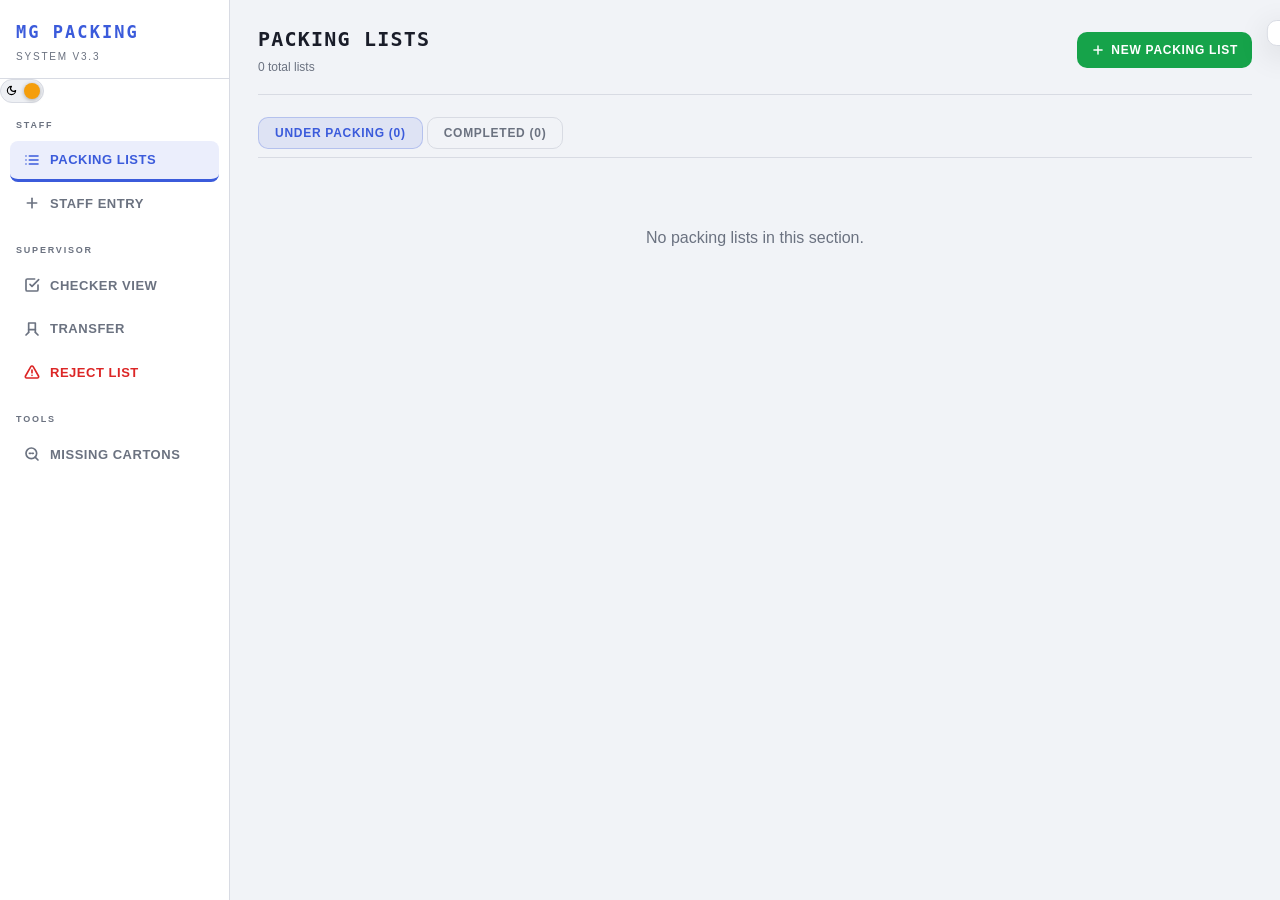
<file: index.html>
<!DOCTYPE html>
<html lang="en" data-theme="dark">
<head>
<meta charset="UTF-8">
<meta name="viewport" content="width=device-width,initial-scale=1">
<title>Packing Lists — MG Packing</title>
<style>
[data-theme="dark"] {
  --bg:#0d0d0d;--bg-elevated:#121318;--card:#16181c;--border:#262830;--muted:#1e2028;
  --text:#ececec;--text-secondary:#a0a4b0;--muted-fg:#7a7f8a;--primary:#5B7CF5;--primary-dim:rgba(91,124,245,.14);
  --primary-border:rgba(91,124,245,.35);--danger:#ef4444;--danger-dim:rgba(239,68,68,.12);
  --danger-border:rgba(239,68,68,.35);--amber:#f59e0b;--amber-dim:rgba(245,158,11,.12);
  --amber-border:rgba(245,158,11,.35);--blue:#5B7CF5;--blue-dim:rgba(91,124,245,.12);
  --green:#22c55e;--green-dim:rgba(34,197,94,.12);--green-border:rgba(34,197,94,.35);
  --input-bg:#16181c;--overlay:rgba(0,0,0,.88);
  --shadow-sm:0 2px 8px rgba(0,0,0,.3);--shadow:0 8px 32px rgba(0,0,0,.4);
  --hover-overlay:rgba(255,255,255,.04);
}
[data-theme="light"] {
  --bg:#f1f3f7;--bg-elevated:#ffffff;--card:#ffffff;--border:#d8dbe3;--muted:#eef0f4;
  --text:#1a1d29;--text-secondary:#4a4f5e;--muted-fg:#6b7280;--primary:#3b5bdb;--primary-dim:rgba(59,91,219,.1);
  --primary-border:rgba(59,91,219,.25);--danger:#dc2626;--danger-dim:rgba(220,38,38,.08);
  --danger-border:rgba(220,38,38,.25);--amber:#d97706;--amber-dim:rgba(217,119,6,.08);
  --amber-border:rgba(217,119,6,.25);--blue:#3b5bdb;--blue-dim:rgba(59,91,219,.08);
  --green:#16a34a;--green-dim:rgba(22,163,74,.08);--green-border:rgba(22,163,74,.25);
  --input-bg:#ffffff;--overlay:rgba(0,0,0,.65);
  --shadow-sm:0 2px 8px rgba(0,0,0,.08);--shadow:0 8px 32px rgba(0,0,0,.12);
  --hover-overlay:rgba(0,0,0,.04);
}
*,*::before,*::after{box-sizing:border-box;margin:0;padding:0;-webkit-tap-highlight-color:transparent}
:root{--font:-apple-system,BlinkMacSystemFont,'Segoe UI',Roboto,'Helvetica Neue',Arial,sans-serif;--font-mono:'SF Mono',Monaco,'Cascadia Code',monospace;--radius:14px;--radius-sm:10px}
html,body{height:100%;background:var(--bg);color:var(--text);font-family:var(--font);font-size:16px;line-height:1.5;-webkit-font-smoothing:antialiased;transition:background-color .25s ease,color .2s ease}
#app{display:flex;height:100vh;overflow:hidden;background:var(--bg)}
#sidebar{width:230px;flex-shrink:0;background:var(--card);border-right:1px solid var(--border);display:flex;flex-direction:column;overflow-y:auto;box-shadow:var(--shadow-sm);transition:background-color .25s ease,border-color .25s ease}
#main{flex:1;overflow-y:auto;padding:24px 28px;-webkit-overflow-scrolling:touch;background:var(--bg);transition:background-color .25s ease;min-height:100vh}
@media(max-width:768px){
  #app{flex-direction:column;height:100vh;height:100dvh}
  #sidebar{position:fixed;bottom:0;left:0;right:0;width:100%;flex-direction:row;flex-wrap:nowrap;height:64px;z-index:50;border-right:none;border-top:1px solid var(--border);padding:0;overflow-x:auto;-webkit-overflow-scrolling:touch;background:rgba(255,255,255,.92);backdrop-filter:blur(10px)}
  [data-theme="dark"] #sidebar{background:rgba(22,24,28,.95)}
  #sidebar .brand,#sidebar .section-label{display:none}
  #sidebar .theme-toggle{position:static;margin:0 8px;align-self:center;flex-shrink:0}
  #sidebar nav{display:flex;flex-direction:row;flex:1;justify-content:space-around;align-items:center;min-width:max-content;padding:0 8px}
  #sidebar nav a{flex-direction:column;gap:3px;padding:8px 8px;margin:0;font-size:10px;letter-spacing:.04em;white-space:nowrap;border-bottom:3px solid transparent}
  #sidebar nav a svg{width:20px;height:20px}
  #main{padding:16px 16px 80px 16px}
}
.brand{padding:20px 16px 14px;border-bottom:1px solid var(--border);display:flex;align-items:center;justify-content:space-between;background:var(--card)}
.brand-name{font-weight:800;font-size:17px;letter-spacing:.12em;text-transform:uppercase;color:var(--primary);font-family:var(--font-mono)}
.brand-sub{font-size:10px;color:var(--muted-fg);letter-spacing:.18em;text-transform:uppercase;margin-top:3px}
.section-label{font-size:9px;letter-spacing:.2em;text-transform:uppercase;color:var(--muted-fg);padding:16px 16px 6px;font-weight:600}
nav a{display:flex;align-items:center;gap:10px;padding:9px 14px;border-radius:8px;margin:3px 10px;font-size:13px;letter-spacing:.04em;text-transform:uppercase;color:var(--muted-fg);transition:all .15s;font-weight:600;white-space:nowrap;border-bottom:3px solid transparent;text-decoration:none;background:transparent}
nav a svg{width:16px;height:16px;flex-shrink:0}
nav a:hover{background:var(--muted);color:var(--text)}
nav a.active{background:var(--primary-dim);color:var(--primary);border-bottom-color:var(--primary)}
nav a.danger{color:var(--danger)}
.theme-toggle{position:relative;width:44px;height:24px;border-radius:12px;background:var(--muted);border:1.5px solid var(--border);cursor:pointer;transition:all .25s ease;display:flex;align-items:center;padding:0 3px;flex-shrink:0}
.theme-toggle::after{content:'';position:absolute;width:16px;height:16px;border-radius:50%;background:var(--primary);transition:transform .3s cubic-bezier(.4,0,.2,1),background .25s ease;box-shadow:0 1px 4px rgba(0,0,0,.3)}
[data-theme="light"] .theme-toggle::after{transform:translateX(20px);background:#f59e0b}
.theme-toggle svg{position:absolute;width:11px;height:11px;transition:opacity .25s ease;pointer-events:none}
.theme-toggle .moon{left:5px;opacity:1}[data-theme="light"] .theme-toggle .moon{opacity:0}
.theme-toggle .sun{right:5px;opacity:0}[data-theme="light"] .theme-toggle .sun{opacity:1}
.page-header{display:flex;align-items:center;justify-content:space-between;gap:14px;border-bottom:1px solid var(--border);padding-bottom:18px;margin-bottom:22px;flex-wrap:wrap;background:transparent}
.page-title{font-size:20px;font-weight:800;text-transform:uppercase;letter-spacing:.06em;font-family:var(--font-mono)}
.page-subtitle{font-size:12px;color:var(--muted-fg);margin-top:4px}
.badge{display:inline-block;padding:3px 8px;border-radius:4px;font-size:10px;font-weight:700;letter-spacing:.06em;text-transform:uppercase;border:1px solid}
.badge-green{background:var(--green-dim);color:var(--green);border-color:var(--green-border)}
.badge-red{background:var(--danger-dim);color:var(--danger);border-color:var(--danger-border)}
.badge-amber{background:var(--amber-dim);color:var(--amber);border-color:var(--amber-border)}
.badge-blue{background:var(--blue-dim);color:var(--blue);border-color:rgba(59,130,246,.35)}
.badge-muted{background:var(--muted);color:var(--muted-fg);border-color:var(--border)}
.empty-state{text-align:center;padding:48px 16px;color:var(--muted-fg);background:var(--bg)}
.spinner{display:inline-block;width:16px;height:16px;border:2px solid var(--muted-fg);border-top-color:var(--primary);border-radius:50%;animation:spin .6s linear infinite}
@keyframes spin{to{transform:rotate(360deg)}}
.text-primary{color:var(--primary)}.text-danger{color:var(--danger)}.text-amber{color:var(--amber)}.text-green{color:var(--green)}.text-muted{color:var(--muted-fg)}
.text-sm{font-size:12px}.text-xs{font-size:11px}.font-bold{font-weight:700}

/* Tabs */
.tab-bar{display:flex;gap:4px;margin-bottom:20px;border-bottom:1px solid var(--border);padding-bottom:8px}
.tab-btn{padding:8px 16px;border-radius:var(--radius-sm);font-size:12px;font-weight:700;letter-spacing:.06em;text-transform:uppercase;border:1.5px solid var(--border);background:transparent;color:var(--muted-fg);cursor:pointer;transition:all .15s}
.tab-btn.active{background:var(--primary-dim);color:var(--primary);border-color:var(--primary-border)}
.tab-btn:hover:not(.active){background:var(--muted);color:var(--text)}

/* List Cards */
.list-grid{display:grid;grid-template-columns:repeat(auto-fill,minmax(280px,1fr));gap:14px}
.list-card{background:var(--card);border:1px solid var(--border);border-radius:var(--radius);padding:18px;box-shadow:var(--shadow-sm);cursor:pointer;transition:all .15s;text-decoration:none;display:block;color:var(--text)}
.list-card:hover{transform:translateY(-2px);box-shadow:var(--shadow);border-color:var(--primary-border)}
.list-card-header{display:flex;align-items:center;justify-content:space-between;margin-bottom:10px}
.list-card-ref{font-family:var(--font-mono);font-size:16px;font-weight:800;color:var(--primary)}
.list-card-meta{font-size:12px;color:var(--muted-fg);line-height:1.6}
.list-card-meta strong{color:var(--text);font-weight:600}

/* Button */
.btn{display:inline-flex;align-items:center;justify-content:center;gap:6px;padding:8px 14px;border-radius:var(--radius-sm);font-size:12px;font-weight:700;letter-spacing:.06em;text-transform:uppercase;border:none;transition:all .15s;cursor:pointer;touch-action:manipulation;min-height:36px;background:var(--primary);color:#fff}
.btn-outline{background:transparent;color:var(--text);border:1.5px solid var(--border)}
.btn-green{background:var(--green);color:#fff}
.btn:disabled{opacity:.5;cursor:not-allowed}

/* Modal */
.modal-overlay{position:fixed;inset:0;background:var(--overlay);z-index:100;display:flex;align-items:center;justify-content:center;padding:16px;opacity:0;pointer-events:none;transition:opacity .2s ease}
.modal-overlay.active{opacity:1;pointer-events:auto}
.modal-content{background:var(--card);border:1px solid var(--border);border-radius:var(--radius);width:100%;max-width:420px;max-height:90vh;overflow-y:auto;box-shadow:var(--shadow);transform:translateY(20px);transition:transform .25s ease}
.modal-overlay.active .modal-content{transform:translateY(0)}
.modal-header{display:flex;align-items:center;justify-content:space-between;padding:14px 18px;border-bottom:1px solid var(--border);background:var(--muted)}
.modal-header h3{font-size:15px;font-weight:700;text-transform:uppercase;letter-spacing:.06em;display:flex;align-items:center;gap:8px}
.modal-body{padding:18px}
.modal-footer{padding:12px 18px;border-top:1px solid var(--border);display:flex;justify-content:flex-end;gap:8px;background:var(--muted)}
.form-group{margin-bottom:14px}
.form-label{display:block;font-size:11px;font-weight:700;letter-spacing:.08em;text-transform:uppercase;color:var(--muted-fg);margin-bottom:6px}
.form-input{width:100%;padding:10px 12px;border-radius:var(--radius-sm);border:1.5px solid var(--border);background:var(--input-bg);color:var(--text);font-size:14px;outline:none;transition:border-color .15s}
.form-input:focus{border-color:var(--primary)}
.close-btn{width:32px;height:32px;border-radius:50%;border:1.5px solid var(--border);background:var(--card);color:var(--text);display:flex;align-items:center;justify-content:center;cursor:pointer}
.close-btn:hover{border-color:var(--danger);color:var(--danger)}
.toast{position:fixed;top:20px;right:20px;z-index:200;background:var(--card);border:1px solid var(--border);border-radius:var(--radius-sm);padding:12px 16px;box-shadow:var(--shadow);font-size:13px;font-weight:600;transform:translateX(120%);transition:transform .3s ease}
.toast.show{transform:translateX(0)}
.toast-success{border-left:3px solid var(--green)}
.toast-error{border-left:3px solid var(--danger)}
</style>
</head>
<body>

<svg style="display:none" xmlns="http://www.w3.org/2000/svg">
  <symbol id="ic-list" viewBox="0 0 24 24" fill="none" stroke="currentColor" stroke-width="2.5" stroke-linecap="round" stroke-linejoin="round"><path d="M8 6h13M8 12h13M8 18h13M3 6h.01M3 12h.01M3 18h.01"/></symbol>
  <symbol id="ic-check-sq" viewBox="0 0 24 24" fill="none" stroke="currentColor" stroke-width="2.5" stroke-linecap="round" stroke-linejoin="round"><path d="m9 11 3 3L22 4"/><path d="M21 12v7a2 2 0 0 1-2 2H5a2 2 0 0 1-2-2V5a2 2 0 0 1 2-2h11"/></symbol>
  <symbol id="ic-alert" viewBox="0 0 24 24" fill="none" stroke="currentColor" stroke-width="2.5" stroke-linecap="round" stroke-linejoin="round"><path d="m21.73 18-8-14a2 2 0 0 0-3.48 0l-8 14A2 2 0 0 0 4 21h16a2 2 0 0 0 1.73-3Z"/><path d="M12 9v4"/><path d="M12 17h.01"/></symbol>
  <symbol id="ic-plus" viewBox="0 0 24 24" fill="none" stroke="currentColor" stroke-width="2.5" stroke-linecap="round" stroke-linejoin="round"><path d="M5 12h14"/><path d="M12 5v14"/></symbol>
  <symbol id="ic-transfer" viewBox="0 0 24 24" fill="none" stroke="currentColor" stroke-width="2.5" stroke-linecap="round" stroke-linejoin="round"><path d="M7 17V3h10v14"/><path d="m3 21 4-4"/><path d="m21 21-4-4"/><path d="M7 13h10"/></symbol>
  <symbol id="ic-missing" viewBox="0 0 24 24" fill="none" stroke="currentColor" stroke-width="2.5" stroke-linecap="round" stroke-linejoin="round"><circle cx="11" cy="11" r="8"/><path d="m21 21-4.3-4.3"/><path d="M8 11h6" stroke-dasharray="2 2"/></symbol>
  <symbol id="ic-moon" viewBox="0 0 24 24" fill="none" stroke="currentColor" stroke-width="2.5" stroke-linecap="round" stroke-linejoin="round"><path d="M12 3a6 6 0 0 0 9 9 9 9 0 1 1-9-9Z"/></symbol>
  <symbol id="ic-sun" viewBox="0 0 24 24" fill="none" stroke="currentColor" stroke-width="2.5" stroke-linecap="round" stroke-linejoin="round"><circle cx="12" cy="12" r="4"/><path d="M12 2v2M12 20v2M4.93 4.93l1.41 1.41M17.66 17.66l1.41 1.41M2 12h2M20 12h2M6.34 17.66l-1.41 1.41M19.07 4.93l-1.41 1.41"/></symbol>
  <symbol id="ic-box" viewBox="0 0 24 24" fill="none" stroke="currentColor" stroke-width="2.5" stroke-linecap="round" stroke-linejoin="round"><path d="m7.5 4.27 9 5.15"/><path d="M21 8a2 2 0 0 0-1-1.73l-7-4a2 2 0 0 0-2 0l-7 4A2 2 0 0 0 3 8v8a2 2 0 0 0 1 1.73l7 4a2 2 0 0 0 2 0l7-4A2 2 0 0 0 21 16Z"/><path d="m3.3 7 8.7 5 8.7-5"/><path d="M12 22V12"/></symbol>
  <symbol id="ic-x" viewBox="0 0 24 24" fill="none" stroke="currentColor" stroke-width="2.5" stroke-linecap="round" stroke-linejoin="round"><path d="M18 6 6 18"/><path d="m6 6 12 12"/></symbol>
</svg>

<div id="app">
  <div id="sidebar">
    <div class="brand">
      <div><div class="brand-name">MG Packing</div><div class="brand-sub">System v3.3</div></div>
    </div>
    <button class="theme-toggle" onclick="toggleTheme()" title="Toggle day/night mode">
      <svg class="moon" style="position:absolute;left:5px;width:11px;height:11px;opacity:1"><use href="#ic-moon"/></svg>
      <svg class="sun" style="position:absolute;right:5px;width:11px;height:11px;opacity:0"><use href="#ic-sun"/></svg>
    </button>
    <div class="section-label">Staff</div>
    <nav>
      <a href="index.html" data-page="index"><svg><use href="#ic-list"/></svg>Packing Lists</a>
      <a href="staff.html" data-page="staff"><svg><use href="#ic-plus"/></svg>Staff Entry</a>
    </nav>
    <div class="section-label">Supervisor</div>
    <nav>
      <a href="checker.html" data-page="checker"><svg><use href="#ic-check-sq"/></svg>Checker View</a>
      <a href="transfer.html" data-page="transfer"><svg><use href="#ic-transfer"/></svg>Transfer</a>
      <a href="rejects.html" data-page="rejects" class="danger"><svg><use href="#ic-alert"/></svg>Reject List</a>
    </nav>
    <div class="section-label">Tools</div>
    <nav>
      <a href="missing.html" data-page="missing"><svg><use href="#ic-missing"/></svg>Missing Cartons</a>
    </nav>
    <div style="flex:1"></div>
  </div>
  <div id="main">
    <div id="index-content">
      <div class="empty-state"><div class="spinner" style="width:28px;height:28px;margin:0 auto 12px;display:block"></div><p>Loading packing lists...</p></div>
    </div>
  </div>
</div>

<!-- Create Packing List Modal -->
<div id="createModal" class="modal-overlay" onclick="closeCreateModalOnOverlay(event)">
  <div class="modal-content" onclick="event.stopPropagation()">
    <div class="modal-header">
      <h3><svg width="16" height="16"><use href="#ic-plus"/></svg> Create Packing List</h3>
      <button class="close-btn" onclick="closeCreateModal()"><svg width="14" height="14"><use href="#ic-x"/></svg></button>
    </div>
    <div class="modal-body">
      <div class="form-group">
        <label class="form-label">Customer <span style="color:var(--danger)">*</span></label>
        <input type="text" id="newCustomer" class="form-input" placeholder="Enter customer name">
      </div>
      <div class="form-group">
        <label class="form-label">Created By <span style="color:var(--danger)">*</span></label>
        <input type="text" id="newCreatedBy" class="form-input" placeholder="Your name">
      </div>
      <div class="form-group">
        <label class="form-label">Team</label>
        <input type="text" id="newTeam" class="form-input" placeholder="e.g. Team A, Team B...">
      </div>
    </div>
    <div class="modal-footer">
      <button class="btn btn-outline" onclick="closeCreateModal()">Cancel</button>
      <button class="btn btn-green" id="createBtn" onclick="submitCreateList()"><svg width="14" height="14"><use href="#ic-plus"/></svg> Create</button>
    </div>
  </div>
</div>

<!-- Toast -->
<div id="toast" class="toast"></div>

<script>
'use strict';

var GAS_URL = 'https://script.google.com/macros/s/AKfycbxtHkqSH3iUCe-8ZUT3PO500Rpm3OLTTEIrvLGP36sO9ZoDRVOLD29e2P25NlsTRdfy1Q/exec';
var ALL_LISTS = [];

(function initTheme() {
  const saved = localStorage.getItem('mg-theme');
  const prefersLight = window.matchMedia && window.matchMedia('(prefers-color-scheme: light)').matches;
  const theme = saved || (prefersLight ? 'light' : 'dark');
  document.documentElement.setAttribute('data-theme', theme);
})();
function toggleTheme() {
  const current = document.documentElement.getAttribute('data-theme') || 'dark';
  const next = current === 'dark' ? 'light' : 'dark';
  document.documentElement.setAttribute('data-theme', next);
  localStorage.setItem('mg-theme', next);
}

function initSidebar(currentPage) {
  document.querySelectorAll('nav a[data-page]').forEach(a => {
    if (a.dataset.page === currentPage) a.classList.add('active');
  });
}

function escHtml(s) { if (s == null) return ''; return String(s).replace(/&/g,'&amp;').replace(/</g,'&lt;').replace(/>/g,'&gt;').replace(/"/g,'&quot;'); }

async function gasGet(params) {
  if (!GAS_URL) return null;
  const url = GAS_URL + '?' + new URLSearchParams(params);
  try {
    const ctrl = new AbortController();
    const t = setTimeout(() => ctrl.abort(), 25000);
    const r = await fetch(url, { signal: ctrl.signal, redirect: 'follow' });
    clearTimeout(t);
    const txt = await r.text();
    if (!txt || !txt.trim()) return null;
    if (txt.trim().startsWith('<')) return null;
    try { return JSON.parse(txt); } catch { return null; }
  } catch(err) { return null; }
}

async function gasPost(params) {
  if (!GAS_URL) return null;
  try {
    const ctrl = new AbortController();
    const t = setTimeout(() => ctrl.abort(), 25000);
    const r = await fetch(GAS_URL, {
      method: 'POST',
      headers: { 'Content-Type': 'application/x-www-form-urlencoded' },
      body: new URLSearchParams(params),
      signal: ctrl.signal,
      redirect: 'follow'
    });
    clearTimeout(t);
    const txt = await r.text();
    if (!txt || !txt.trim()) return null;
    if (txt.trim().startsWith('<')) return null;
    try { return JSON.parse(txt); } catch { return null; }
  } catch(err) { return null; }
}

function listStatusBadge(status) {
  const s = (status || '').toLowerCase();
  if (s.includes('rejected')) return '<span class="badge badge-red">HAS REJECTED</span>';
  if (s.includes('completed')) return '<span class="badge badge-green">COMPLETED</span>';
  if (s.includes('partial')) return '<span class="badge badge-blue">PARTIAL</span>';
  if (s.includes('verified')) return '<span class="badge badge-green">VERIFIED</span>';
  if (s.includes('open')) return '<span class="badge badge-amber">OPEN</span>';
  return '<span class="badge badge-muted">' + escHtml(status || 'UNKNOWN') + '</span>';
}

function fmtDate(ts) {
  if (!ts) return '\u2014';
  const d = new Date(ts);
  if (isNaN(d)) return String(ts).slice(0,10);
  return d.toLocaleDateString('en-GB',{day:'2-digit',month:'short',year:'2-digit'});
}

function showToast(msg, type) {
  const t = document.getElementById('toast');
  t.textContent = msg;
  t.className = 'toast toast-' + (type || 'success');
  t.classList.add('show');
  setTimeout(() => t.classList.remove('show'), 3000);
}

// ========== PASSWORD GATE + PLEASE WAIT ==========
function openCreateModal() {
  const pw = prompt('Enter password to create packing list:');
  if (pw !== 'Jeab2026') {
    showToast('Wrong password', 'error');
    return;
  }
  document.getElementById('newCustomer').value = '';
  document.getElementById('newCreatedBy').value = '';
  document.getElementById('newTeam').value = '';
  document.getElementById('createModal').classList.add('active');
  document.body.style.overflow = 'hidden';
  setTimeout(() => document.getElementById('newCustomer').focus(), 100);
}

function closeCreateModal() {
  document.getElementById('createModal').classList.remove('active');
  document.body.style.overflow = '';
}

function closeCreateModalOnOverlay(e) {
  if (e.target === e.currentTarget) closeCreateModal();
}

async function submitCreateList() {
  const customer = document.getElementById('newCustomer').value.trim();
  const createdBy = document.getElementById('newCreatedBy').value.trim();
  const team = document.getElementById('newTeam').value.trim();

  if (!customer) { showToast('Customer is required', 'error'); return; }
  if (!createdBy) { showToast('Created By is required', 'error'); return; }

  const btn = document.getElementById('createBtn');
  const originalHTML = btn.innerHTML;
  btn.disabled = true;
  btn.innerHTML = '<span class="spinner" style="width:14px;height:14px;border-color:#fff;border-top-color:transparent"></span> Please wait...';

  const res = await gasPost({ action: 'createPackingList', customer: customer, createdBy: createdBy, team: team });

  btn.disabled = false;
  btn.innerHTML = originalHTML;

  if (res && res.success) {
    showToast('Packing list ' + res.listRef + ' created!', 'success');
    closeCreateModal();
    setTimeout(() => location.reload(), 600);
  } else {
    showToast(res && res.error ? res.error : 'Failed to create list', 'error');
  }
}

document.addEventListener('keydown', function(e) {
  if (e.key === 'Escape') closeCreateModal();
  if (e.key === 'Enter' && document.getElementById('createModal').classList.contains('active')) {
    submitCreateList();
  }
});

function renderLists(tab) {
  const container = document.getElementById('lists-grid');
  if (!container) return;
  
  const filtered = tab === 'completed' 
    ? ALL_LISTS.filter(l => (l.status || '').toLowerCase().includes('completed'))
    : ALL_LISTS.filter(l => !(l.status || '').toLowerCase().includes('completed'));
  
  if (filtered.length === 0) {
    container.innerHTML = '<div class="empty-state" style="grid-column:1/-1">No packing lists in this section.</div>';
    return;
  }
  
  let html = '';
  for (const list of filtered) {
    html += `<a href="list.html?ref=${encodeURIComponent(list.listRef)}" class="list-card">
      <div class="list-card-header">
        <span class="list-card-ref">${escHtml(list.listRef)}</span>
        ${listStatusBadge(list.status)}
      </div>
      <div class="list-card-meta">
        <div><strong>Customer:</strong> ${escHtml(list.customer || '')}</div>
        <div><strong>Created By:</strong> ${escHtml(list.createdBy || '')}</div>
        <div><strong>Team:</strong> ${escHtml(list.team || '')}</div>
        <div><strong>Date:</strong> ${fmtDate(list.createdAt)}</div>
      </div>
    </a>`;
  }
  container.innerHTML = html;
}

function switchTab(tab) {
  document.querySelectorAll('.tab-btn').forEach(b => b.classList.remove('active'));
  document.querySelector('.tab-btn[data-tab="' + tab + '"]').classList.add('active');
  renderLists(tab);
}

(async function() {
  initSidebar('index');

  const res = await gasGet({ action: 'packingLists' });
  ALL_LISTS = (res && res.lists) ? res.lists : [];

  const completedCount = ALL_LISTS.filter(l => (l.status || '').toLowerCase().includes('completed')).length;
  const underCount = ALL_LISTS.length - completedCount;

  let html = `
  <div class="page-header">
    <div>
      <div class="page-title">Packing Lists</div>
      <div class="page-subtitle">${ALL_LISTS.length} total list${ALL_LISTS.length!==1?'s':''}</div>
    </div>
    <button class="btn btn-green" onclick="openCreateModal()"><svg width="14" height="14"><use href="#ic-plus"/></svg> New Packing List</button>
  </div>

  <div class="tab-bar">
    <button class="tab-btn active" data-tab="under" onclick="switchTab('under')">Under Packing (${underCount})</button>
    <button class="tab-btn" data-tab="completed" onclick="switchTab('completed')">Completed (${completedCount})</button>
  </div>

  <div id="lists-grid" class="list-grid">
    <!-- Populated by JS -->
  </div>`;

  document.getElementById('index-content').innerHTML = html;
  renderLists('under');
})();
</script>
</body>
</html>
</file>
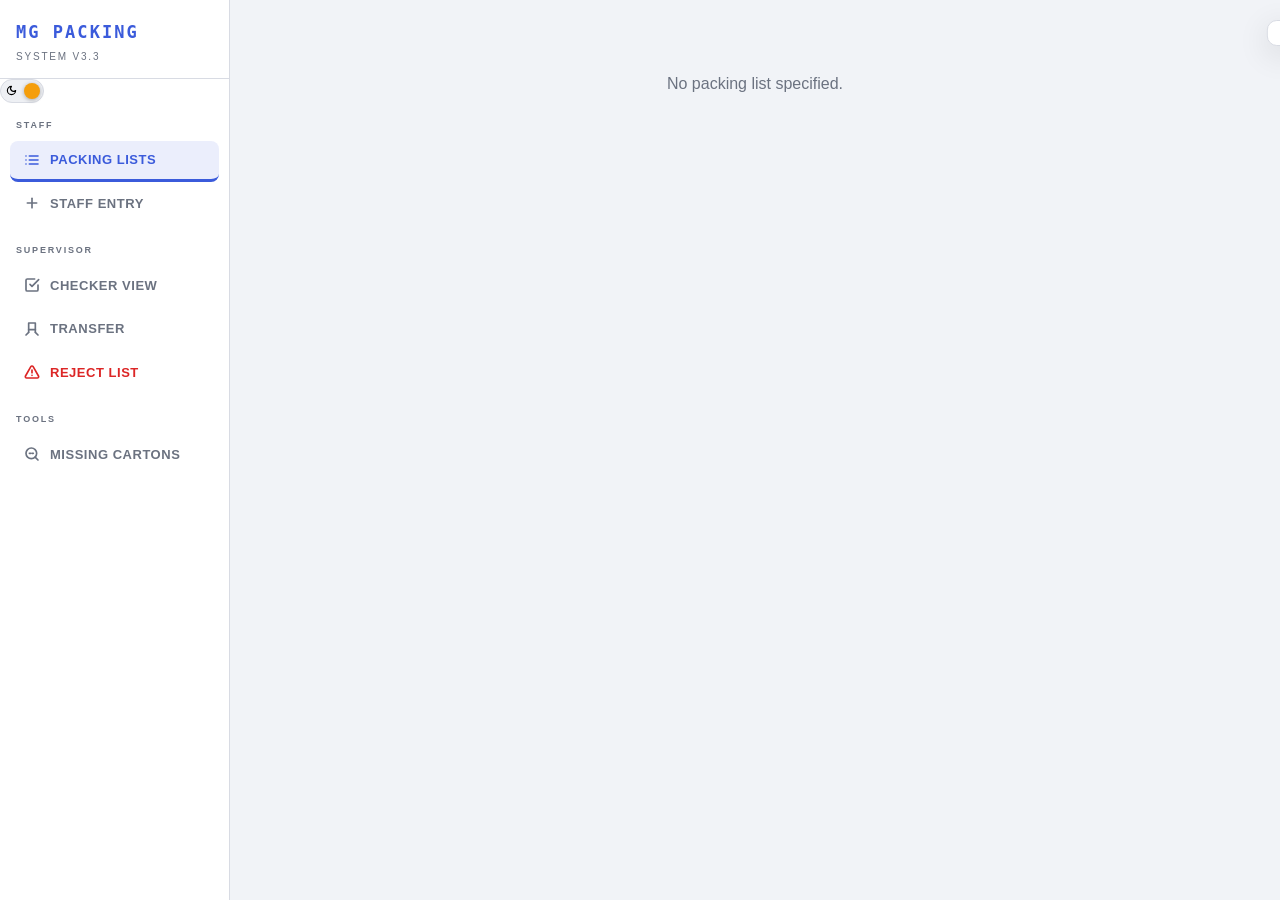
<file: list.html>
<!DOCTYPE html>
<html lang="en" data-theme="dark">
<head>
<meta charset="UTF-8">
<meta name="viewport" content="width=device-width,initial-scale=1">
<title>Packing List — MG Packing</title>
<style>
[data-theme="dark"] {
  --bg:#0d0d0d;--bg-elevated:#121318;--card:#16181c;--border:#262830;--muted:#1e2028;
  --text:#ececec;--text-secondary:#a0a4b0;--muted-fg:#7a7f8a;--primary:#5B7CF5;--primary-dim:rgba(91,124,245,.14);
  --primary-border:rgba(91,124,245,.35);--danger:#ef4444;--danger-dim:rgba(239,68,68,.12);
  --danger-border:rgba(239,68,68,.35);--amber:#f59e0b;--amber-dim:rgba(245,158,11,.12);
  --amber-border:rgba(245,158,11,.35);--blue:#5B7CF5;--blue-dim:rgba(91,124,245,.12);
  --green:#22c55e;--green-dim:rgba(34,197,94,.12);--green-border:rgba(34,197,94,.35);
  --input-bg:#16181c;--overlay:rgba(0,0,0,.88);--scan-bg:#000;
  --shadow-sm:0 2px 8px rgba(0,0,0,.3);--shadow:0 8px 32px rgba(0,0,0,.4);
  --toast-bg:#16181c;--hover-overlay:rgba(255,255,255,.04);
}
[data-theme="light"] {
  --bg:#f1f3f7;--bg-elevated:#ffffff;--card:#ffffff;--border:#d8dbe3;--muted:#eef0f4;
  --text:#1a1d29;--text-secondary:#4a4f5e;--muted-fg:#6b7280;--primary:#3b5bdb;--primary-dim:rgba(59,91,219,.1);
  --primary-border:rgba(59,91,219,.25);--danger:#dc2626;--danger-dim:rgba(220,38,38,.08);
  --danger-border:rgba(220,38,38,.25);--amber:#d97706;--amber-dim:rgba(217,119,6,.08);
  --amber-border:rgba(217,119,6,.25);--blue:#3b5bdb;--blue-dim:rgba(59,91,219,.08);
  --green:#16a34a;--green-dim:rgba(22,163,74,.08);--green-border:rgba(22,163,74,.25);
  --input-bg:#ffffff;--overlay:rgba(0,0,0,.65);--scan-bg:#1a1d29;
  --shadow-sm:0 2px 8px rgba(0,0,0,.08);--shadow:0 8px 32px rgba(0,0,0,.12);
  --toast-bg:#ffffff;--hover-overlay:rgba(0,0,0,.04);
}
*,*::before,*::after{box-sizing:border-box;margin:0;padding:0;-webkit-tap-highlight-color:transparent}
:root{--font:-apple-system,BlinkMacSystemFont,'Segoe UI',Roboto,'Helvetica Neue',Arial,sans-serif;--font-mono:'SF Mono',Monaco,'Cascadia Code',monospace;--radius:14px;--radius-sm:10px}
html,body{height:100%;background:var(--bg);color:var(--text);font-family:var(--font);font-size:16px;line-height:1.5;-webkit-font-smoothing:antialiased;transition:background-color .25s ease,color .2s ease}
#app{display:flex;height:100vh;overflow:hidden;background:var(--bg)}
#sidebar{width:230px;flex-shrink:0;background:var(--card);border-right:1px solid var(--border);display:flex;flex-direction:column;overflow-y:auto;box-shadow:var(--shadow-sm);transition:background-color .25s ease,border-color .25s ease}
#main{flex:1;overflow-y:auto;padding:24px 28px;-webkit-overflow-scrolling:touch;background:var(--bg);transition:background-color .25s ease;min-height:100vh}
@media(max-width:768px){
  #app{flex-direction:column;height:100vh;height:100dvh}
  #sidebar{position:fixed;bottom:0;left:0;right:0;width:100%;flex-direction:row;flex-wrap:nowrap;height:64px;z-index:50;border-right:none;border-top:1px solid var(--border);padding:0;overflow-x:auto;-webkit-overflow-scrolling:touch;background:rgba(255,255,255,.92);backdrop-filter:blur(10px)}
  [data-theme="dark"] #sidebar{background:rgba(22,24,28,.95)}
  #sidebar .brand,#sidebar .section-label{display:none}
  #sidebar .theme-toggle{position:static;margin:0 8px;align-self:center;flex-shrink:0}
  #sidebar nav{display:flex;flex-direction:row;flex:1;justify-content:space-around;align-items:center;min-width:max-content;padding:0 8px}
  #sidebar nav a{flex-direction:column;gap:3px;padding:8px 8px;margin:0;font-size:10px;letter-spacing:.04em;white-space:nowrap;border-bottom:3px solid transparent}
  #sidebar nav a svg{width:20px;height:20px}
  #main{padding:16px 16px 80px 16px}
}
.brand{padding:20px 16px 14px;border-bottom:1px solid var(--border);display:flex;align-items:center;justify-content:space-between;background:var(--card)}
.brand-name{font-weight:800;font-size:17px;letter-spacing:.12em;text-transform:uppercase;color:var(--primary);font-family:var(--font-mono)}
.brand-sub{font-size:10px;color:var(--muted-fg);letter-spacing:.18em;text-transform:uppercase;margin-top:3px}
.section-label{font-size:9px;letter-spacing:.2em;text-transform:uppercase;color:var(--muted-fg);padding:16px 16px 6px;font-weight:600}
nav a{display:flex;align-items:center;gap:10px;padding:9px 14px;border-radius:8px;margin:3px 10px;font-size:13px;letter-spacing:.04em;text-transform:uppercase;color:var(--muted-fg);transition:all .15s;font-weight:600;white-space:nowrap;border-bottom:3px solid transparent;text-decoration:none;background:transparent}
nav a svg{width:16px;height:16px;flex-shrink:0}
nav a:hover{background:var(--muted);color:var(--text)}
nav a.active{background:var(--primary-dim);color:var(--primary);border-bottom-color:var(--primary)}
nav a.danger{color:var(--danger)}
.theme-toggle{position:relative;width:44px;height:24px;border-radius:12px;background:var(--muted);border:1.5px solid var(--border);cursor:pointer;transition:all .25s ease;display:flex;align-items:center;padding:0 3px;flex-shrink:0}
.theme-toggle::after{content:'';position:absolute;width:16px;height:16px;border-radius:50%;background:var(--primary);transition:transform .3s cubic-bezier(.4,0,.2,1),background .25s ease;box-shadow:0 1px 4px rgba(0,0,0,.3)}
[data-theme="light"] .theme-toggle::after{transform:translateX(20px);background:#f59e0b}
.theme-toggle svg{position:absolute;width:11px;height:11px;transition:opacity .25s ease;pointer-events:none}
.theme-toggle .moon{left:5px;opacity:1}[data-theme="light"] .theme-toggle .moon{opacity:0}
.theme-toggle .sun{right:5px;opacity:0}[data-theme="light"] .theme-toggle .sun{opacity:1}
.page-header{display:flex;align-items:center;justify-content:space-between;gap:14px;border-bottom:1px solid var(--border);padding-bottom:18px;margin-bottom:22px;flex-wrap:wrap;background:transparent}
.page-title{font-size:20px;font-weight:800;text-transform:uppercase;letter-spacing:.06em;font-family:var(--font-mono)}
.page-subtitle{font-size:12px;color:var(--muted-fg);margin-top:4px}
.stat-grid{display:grid;grid-template-columns:repeat(auto-fill,minmax(180px,1fr));gap:12px;margin-bottom:22px}
.stat-card{background:var(--card);border:1px solid var(--border);border-radius:var(--radius);padding:16px;box-shadow:var(--shadow-sm)}
.stat-card .label{font-size:10px;letter-spacing:.14em;text-transform:uppercase;color:var(--muted-fg);font-weight:600}
.stat-card .value{font-size:18px;font-weight:700;margin-top:4px;color:var(--text)}
.badge{display:inline-block;padding:3px 8px;border-radius:4px;font-size:10px;font-weight:700;letter-spacing:.06em;text-transform:uppercase;border:1px solid}
.badge-green{background:var(--green-dim);color:var(--green);border-color:var(--green-border)}
.badge-red{background:var(--danger-dim);color:var(--danger);border-color:var(--danger-border)}
.badge-amber{background:var(--amber-dim);color:var(--amber);border-color:var(--amber-border)}
.badge-blue{background:var(--blue-dim);color:var(--blue);border-color:rgba(59,130,246,.35)}
.badge-muted{background:var(--muted);color:var(--muted-fg);border-color:var(--border)}
.table-wrap{border:1px solid var(--border);border-radius:var(--radius);overflow:hidden;background:var(--card);box-shadow:var(--shadow-sm)}
table{width:100%;border-collapse:collapse;background:var(--card)}
thead{background:var(--muted)}
th{font-size:9px;letter-spacing:.12em;text-transform:uppercase;color:var(--muted-fg);padding:10px 12px;text-align:left;white-space:nowrap;font-weight:700;background:var(--muted)}
td{padding:10px 12px;border-top:1px solid var(--border);font-size:13px;vertical-align:middle;color:var(--text);background:var(--card);cursor:pointer}
tr:hover td{background:var(--hover-overlay)}
tr.rejected td{border-left:3px solid var(--danger);background:var(--card)}
tr.verified td{border-left:3px solid var(--green);background:var(--card)}
tr.selected td{background:rgba(91,124,245,.15)}
.empty-state{text-align:center;padding:48px 16px;color:var(--muted-fg);background:var(--bg)}
.spinner{display:inline-block;width:16px;height:16px;border:2px solid var(--muted-fg);border-top-color:var(--primary);border-radius:50%;animation:spin .6s linear infinite}
@keyframes spin{to{transform:rotate(360deg)}}
.btn{display:inline-flex;align-items:center;justify-content:center;gap:6px;padding:8px 14px;border-radius:var(--radius-sm);font-size:12px;font-weight:700;letter-spacing:.06em;text-transform:uppercase;border:none;transition:all .15s;cursor:pointer;touch-action:manipulation;min-height:36px;background:var(--primary);color:#fff}
.btn-outline{background:transparent;color:var(--text);border:1.5px solid var(--border)}
.btn-green{background:var(--green);color:#fff}
.btn-amber{background:var(--amber);color:#fff}
.btn-disabled{background:var(--muted);color:var(--muted-fg);cursor:not-allowed;opacity:0.6}
.text-primary{color:var(--primary)}.text-danger{color:var(--danger)}.text-amber{color:var(--amber)}.text-green{color:var(--green)}.text-muted{color:var(--muted-fg)}
.text-sm{font-size:12px}.text-xs{font-size:11px}.font-bold{font-weight:700}
.mt-4{margin-top:4px}.mt-8{margin-top:8px}.mb-16{margin-bottom:16px}
.hidden{display:none!important}
.back-btn{width:36px;height:36px;border-radius:50%;border:1.5px solid var(--border);background:var(--card);color:var(--text);display:flex;align-items:center;justify-content:center;cursor:pointer;transition:all .15s}
.back-btn:hover{border-color:var(--primary);color:var(--primary)}
.barcode-dot{font-size:11px;font-weight:700}
.barcode-dot.ok{color:var(--green)}.barcode-dot.fail{color:var(--danger)}

/* Modal */
.modal-overlay{position:fixed;inset:0;background:var(--overlay);z-index:100;display:flex;align-items:center;justify-content:center;padding:16px;opacity:0;pointer-events:none;transition:opacity .2s ease}
.modal-overlay.active{opacity:1;pointer-events:auto}
.modal-content{background:var(--card);border:1px solid var(--border);border-radius:var(--radius);width:100%;max-width:560px;max-height:92vh;overflow-y:auto;box-shadow:var(--shadow);transform:translateY(20px);transition:transform .25s ease}
.modal-overlay.active .modal-content{transform:translateY(0)}
.modal-header{display:flex;align-items:center;justify-content:space-between;padding:14px 18px;border-bottom:1px solid var(--border);background:var(--muted)}
.modal-header h3{font-size:15px;font-weight:700;text-transform:uppercase;letter-spacing:.06em;display:flex;align-items:center;gap:8px}
.modal-body{padding:18px}
.close-btn{width:32px;height:32px;border-radius:50%;border:1.5px solid var(--border);background:var(--card);color:var(--text);display:flex;align-items:center;justify-content:center;cursor:pointer}
.close-btn:hover{border-color:var(--danger);color:var(--danger)}

/* Checker Card Style */
.checker-card{background:var(--bg);border:1px solid var(--border);border-radius:var(--radius);padding:18px;margin-bottom:14px}
.checker-card-header{display:flex;align-items:center;justify-content:space-between;margin-bottom:12px}
.checker-card-id{font-family:var(--font-mono);font-size:18px;font-weight:800;color:var(--primary)}
.checker-section{margin-bottom:14px}
.checker-section-title{font-size:9px;letter-spacing:.14em;text-transform:uppercase;color:var(--muted-fg);font-weight:700;margin-bottom:8px;border-bottom:1px solid var(--border);padding-bottom:4px}
.checker-row{display:flex;justify-content:space-between;align-items:center;padding:6px 0;font-size:13px;border-bottom:1px solid var(--border)}
.checker-row:last-child{border-bottom:none}
.checker-row .label{color:var(--muted-fg);font-size:12px}
.checker-row .value{font-weight:600;color:var(--text)}
.barcode-checker{display:flex;align-items:center;gap:10px;padding:10px;background:var(--card);border:1px solid var(--border);border-radius:var(--radius-sm);margin-bottom:8px}
.barcode-checker .bc-icon{width:28px;height:28px;border-radius:50%;display:flex;align-items:center;justify-content:center;font-size:14px;font-weight:700}
.barcode-checker .bc-icon.ok{background:var(--green-dim);color:var(--green)}
.barcode-checker .bc-icon.fail{background:var(--danger-dim);color:var(--danger)}
.barcode-checker .bc-icon.na{background:var(--muted);color:var(--muted-fg)}
.barcode-checker .bc-info{flex:1}
.barcode-checker .bc-label{font-size:10px;text-transform:uppercase;letter-spacing:.08em;color:var(--muted-fg);font-weight:700}
.barcode-checker .bc-value{font-family:var(--font-mono);font-size:13px;word-break:break-all}
.barcode-checker .bc-status{font-size:11px;font-weight:700}
.photo-grid{display:grid;grid-template-columns:repeat(auto-fill,minmax(100px,1fr));gap:8px;margin-top:8px}
.photo-grid img{width:100%;height:100px;object-fit:cover;border-radius:var(--radius-sm);border:1px solid var(--border);background:var(--bg);cursor:pointer;transition:transform .15s}
.photo-grid img:hover{transform:scale(1.03)}
.parts-list{display:flex;flex-direction:column;gap:6px}
.part-row{display:flex;align-items:center;justify-content:space-between;padding:8px 12px;background:var(--card);border:1px solid var(--border);border-radius:var(--radius-sm)}
.part-row .part-no{font-family:var(--font-mono);font-size:13px;font-weight:600}
.part-row .part-qty{font-size:12px;color:var(--muted-fg)}

/* Part block for kits */
.part-block{background:var(--card);border:1px solid var(--border);border-radius:var(--radius-sm);padding:12px;margin-bottom:10px}
.part-block-header{display:flex;align-items:center;justify-content:space-between;margin-bottom:8px;padding-bottom:6px;border-bottom:1px solid var(--border)}
.part-block-title{font-family:var(--font-mono);font-size:14px;font-weight:700;color:var(--primary)}
.part-block-sub{font-size:11px;color:var(--muted-fg)}

@media(max-width:640px){
  .modal-content{max-height:88vh}
  .page-header{flex-direction:column;align-items:flex-start}
}
.toast{position:fixed;top:20px;right:20px;z-index:200;background:var(--toast-bg);border:1px solid var(--border);border-radius:var(--radius-sm);padding:12px 16px;box-shadow:var(--shadow);font-size:13px;font-weight:600;transform:translateX(120%);transition:transform .3s ease}
.toast.show{transform:translateX(0)}
.toast-success{border-left:3px solid var(--green)}
.toast-error{border-left:3px solid var(--danger)}

/* Checkbox in table */
.row-check{width:18px;height:18px;cursor:pointer;accent-color:var(--primary)}
.transfer-row{display:flex;align-items:center;gap:10px;padding:10px;background:var(--bg);border:1px solid var(--border);border-radius:var(--radius-sm);margin-bottom:6px;cursor:pointer}
.transfer-row:hover{background:var(--hover-overlay)}
.transfer-row.selected{border-color:var(--primary);background:var(--primary-dim)}
.transfer-row .tr-info{flex:1}
.transfer-row .tr-id{font-family:var(--font-mono);font-weight:700;color:var(--primary);font-size:14px}
.transfer-row .tr-meta{font-size:11px;color:var(--muted-fg)}
</style>
</head>
<body>

<svg style="display:none" xmlns="http://www.w3.org/2000/svg">
  <symbol id="ic-list" viewBox="0 0 24 24" fill="none" stroke="currentColor" stroke-width="2.5" stroke-linecap="round" stroke-linejoin="round"><path d="M8 6h13M8 12h13M8 18h13M3 6h.01M3 12h.01M3 18h.01"/></symbol>
  <symbol id="ic-check-sq" viewBox="0 0 24 24" fill="none" stroke="currentColor" stroke-width="2.5" stroke-linecap="round" stroke-linejoin="round"><path d="m9 11 3 3L22 4"/><path d="M21 12v7a2 2 0 0 1-2 2H5a2 2 0 0 1-2-2V5a2 2 0 0 1 2-2h11"/></symbol>
  <symbol id="ic-alert" viewBox="0 0 24 24" fill="none" stroke="currentColor" stroke-width="2.5" stroke-linecap="round" stroke-linejoin="round"><path d="m21.73 18-8-14a2 2 0 0 0-3.48 0l-8 14A2 2 0 0 0 4 21h16a2 2 0 0 0 1.73-3Z"/><path d="M12 9v4"/><path d="M12 17h.01"/></symbol>
  <symbol id="ic-plus" viewBox="0 0 24 24" fill="none" stroke="currentColor" stroke-width="2.5" stroke-linecap="round" stroke-linejoin="round"><path d="M5 12h14"/><path d="M12 5v14"/></symbol>
  <symbol id="ic-camera" viewBox="0 0 24 24" fill="none" stroke="currentColor" stroke-width="2.5" stroke-linecap="round" stroke-linejoin="round"><path d="M23 19a2 2 0 0 1-2 2H3a2 2 0 0 1-2-2V8a2 2 0 0 1 2-2h4l2-3h6l2 3h4a2 2 0 0 1 2 2z"/><circle cx="12" cy="13" r="4"/></symbol>
  <symbol id="ic-x" viewBox="0 0 24 24" fill="none" stroke="currentColor" stroke-width="2.5" stroke-linecap="round" stroke-linejoin="round"><path d="M18 6 6 18"/><path d="m6 6 12 12"/></symbol>
  <symbol id="ic-trash" viewBox="0 0 24 24" fill="none" stroke="currentColor" stroke-width="2.5" stroke-linecap="round" stroke-linejoin="round"><path d="M3 6h18"/><path d="M19 6v14c0 1-1 2-2 2H7c-1 0-2-1-2-2V6"/><path d="M8 6V4c0-1 1-2 2-2h4c1 0 2 1 2 2v2"/></symbol>
  <symbol id="ic-back" viewBox="0 0 24 24" fill="none" stroke="currentColor" stroke-width="2.5" stroke-linecap="round" stroke-linejoin="round"><path d="m15 18-6-6 6-6"/></symbol>
  <symbol id="ic-transfer" viewBox="0 0 24 24" fill="none" stroke="currentColor" stroke-width="2.5" stroke-linecap="round" stroke-linejoin="round"><path d="M7 17V3h10v14"/><path d="m3 21 4-4"/><path d="m21 21-4-4"/><path d="M7 13h10"/></symbol>
  <symbol id="ic-missing" viewBox="0 0 24 24" fill="none" stroke="currentColor" stroke-width="2.5" stroke-linecap="round" stroke-linejoin="round"><circle cx="11" cy="11" r="8"/><path d="m21 21-4.3-4.3"/><path d="M8 11h6" stroke-dasharray="2 2"/></symbol>
  <symbol id="ic-moon" viewBox="0 0 24 24" fill="none" stroke="currentColor" stroke-width="2.5" stroke-linecap="round" stroke-linejoin="round"><path d="M12 3a6 6 0 0 0 9 9 9 9 0 1 1-9-9Z"/></symbol>
  <symbol id="ic-sun" viewBox="0 0 24 24" fill="none" stroke="currentColor" stroke-width="2.5" stroke-linecap="round" stroke-linejoin="round"><circle cx="12" cy="12" r="4"/><path d="M12 2v2M12 20v2M4.93 4.93l1.41 1.41M17.66 17.66l1.41 1.41M2 12h2M20 12h2M6.34 17.66l-1.41 1.41M19.07 4.93l-1.41 1.41"/></symbol>
  <symbol id="ic-box" viewBox="0 0 24 24" fill="none" stroke="currentColor" stroke-width="2.5" stroke-linecap="round" stroke-linejoin="round"><path d="m7.5 4.27 9 5.15"/><path d="M21 8a2 2 0 0 0-1-1.73l-7-4a2 2 0 0 0-2 0l-7 4A2 2 0 0 0 3 8v8a2 2 0 0 0 1 1.73l7 4a2 2 0 0 0 2 0l7-4A2 2 0 0 0 21 16Z"/><path d="m3.3 7 8.7 5 8.7-5"/><path d="M12 22V12"/></symbol>
  <symbol id="ic-check" viewBox="0 0 24 24" fill="none" stroke="currentColor" stroke-width="2.5" stroke-linecap="round" stroke-linejoin="round"><path d="M20 6 9 17l-5-5"/></symbol>
  <symbol id="ic-lock" viewBox="0 0 24 24" fill="none" stroke="currentColor" stroke-width="2.5" stroke-linecap="round" stroke-linejoin="round"><rect x="3" y="11" width="18" height="11" rx="2" ry="2"/><path d="M7 11V7a5 5 0 0 1 10 0v4"/></symbol>
</svg>

<div id="app">
  <div id="sidebar">
    <div class="brand">
      <div><div class="brand-name">MG Packing</div><div class="brand-sub">System v3.3</div></div>
    </div>
    <button class="theme-toggle" onclick="toggleTheme()" title="Toggle day/night mode">
      <svg class="moon" style="position:absolute;left:5px;width:11px;height:11px;opacity:1"><use href="#ic-moon"/></svg>
      <svg class="sun" style="position:absolute;right:5px;width:11px;height:11px;opacity:0"><use href="#ic-sun"/></svg>
    </button>
    <div class="section-label">Staff</div>
    <nav>
      <a href="index.html" data-page="index"><svg><use href="#ic-list"/></svg>Packing Lists</a>
      <a href="staff.html" data-page="staff"><svg><use href="#ic-plus"/></svg>Staff Entry</a>
    </nav>
    <div class="section-label">Supervisor</div>
    <nav>
      <a href="checker.html" data-page="checker"><svg><use href="#ic-check-sq"/></svg>Checker View</a>
      <a href="transfer.html" data-page="transfer"><svg><use href="#ic-transfer"/></svg>Transfer</a>
      <a href="rejects.html" data-page="rejects" class="danger"><svg><use href="#ic-alert"/></svg>Reject List</a>
    </nav>
    <div class="section-label">Tools</div>
    <nav>
      <a href="missing.html" data-page="missing"><svg><use href="#ic-missing"/></svg>Missing Cartons</a>
    </nav>
    <div style="flex:1"></div>
  </div>
  <div id="main">
    <div id="list-content">
      <div class="empty-state"><div class="spinner" style="width:28px;height:28px;margin:0 auto 12px;display:block"></div><p>Loading packing list...</p></div>
    </div>
  </div>
</div>

<!-- Carton Detail Modal -->
<div id="cartonModal" class="modal-overlay" onclick="closeModalOnOverlay(event)">
  <div class="modal-content" onclick="event.stopPropagation()">
    <div class="modal-header">
      <h3><svg width="16" height="16"><use href="#ic-box"/></svg> <span id="modalCartonId">Carton Detail</span></h3>
      <button class="close-btn" onclick="closeModal()"><svg width="14" height="14"><use href="#ic-x"/></svg></button>
    </div>
    <div class="modal-body" id="modalBody"></div>
  </div>
</div>

<!-- Complete Password Modal -->
<div id="passwordModal" class="modal-overlay" onclick="closePasswordModalOnOverlay(event)">
  <div class="modal-content" onclick="event.stopPropagation()" style="max-width:360px">
    <div class="modal-header">
      <h3><svg width="16" height="16"><use href="#ic-lock"/></svg> Complete Packing List</h3>
      <button class="close-btn" onclick="closePasswordModal()"><svg width="14" height="14"><use href="#ic-x"/></svg></button>
    </div>
    <div class="modal-body">
      <p style="font-size:13px;color:var(--muted-fg);margin-bottom:12px">Enter password to mark <strong id="pwListRef" style="color:var(--text)"></strong> as completed.</p>
      <input type="password" id="completePassword" placeholder="Enter password" style="width:100%;padding:10px 12px;border-radius:var(--radius-sm);border:1.5px solid var(--border);background:var(--input-bg);color:var(--text);font-size:14px;outline:none">
      <p id="passwordError" style="color:var(--danger);font-size:12px;margin-top:8px;display:none">Incorrect password.</p>
    </div>
    <div class="modal-footer" style="padding:12px 18px;border-top:1px solid var(--border);display:flex;justify-content:flex-end;gap:8px;background:var(--muted)">
      <button class="btn btn-outline" onclick="closePasswordModal()">Cancel</button>
      <button class="btn btn-green" onclick="confirmComplete()"><svg width="14" height="14"><use href="#ic-check"/></svg> Complete</button>
    </div>
  </div>
</div>

<!-- Transfer Modal -->
<div id="transferModal" class="modal-overlay" onclick="closeTransferModalOnOverlay(event)">
  <div class="modal-content" onclick="event.stopPropagation()" style="max-width:480px">
    <div class="modal-header">
      <h3><svg width="16" height="16"><use href="#ic-transfer"/></svg> Transfer Cartons</h3>
      <button class="close-btn" onclick="closeTransferModal()"><svg width="14" height="14"><use href="#ic-x"/></svg></button>
    </div>
    <div class="modal-body">
      <p style="font-size:13px;color:var(--muted-fg);margin-bottom:12px">Select cartons to transfer from <strong id="trFromRef" style="color:var(--text)"></strong>.</p>
      <div id="trCartonList" style="margin-bottom:14px;max-height:240px;overflow-y:auto"></div>
      <div class="form-group" style="margin-bottom:12px">
        <label style="display:block;font-size:11px;font-weight:700;letter-spacing:.08em;text-transform:uppercase;color:var(--muted-fg);margin-bottom:6px">To Packing List <span style="color:var(--danger)">*</span></label>
        <select id="trToList" style="width:100%;padding:10px 12px;border-radius:var(--radius-sm);border:1.5px solid var(--border);background:var(--input-bg);color:var(--text);font-size:14px;outline:none">
          <option value="">-- Select destination --</option>
        </select>
      </div>
      <div class="form-group" style="margin-bottom:12px">
        <label style="display:block;font-size:11px;font-weight:700;letter-spacing:.08em;text-transform:uppercase;color:var(--muted-fg);margin-bottom:6px">New Carton Prefix (optional)</label>
        <input type="text" id="trNewPrefix" class="form-input" placeholder="e.g. B" style="width:100%;padding:10px 12px;border-radius:var(--radius-sm);border:1.5px solid var(--border);background:var(--input-bg);color:var(--text);font-size:14px;outline:none">
      </div>
      <div class="form-group">
        <label style="display:block;font-size:11px;font-weight:700;letter-spacing:.08em;text-transform:uppercase;color:var(--muted-fg);margin-bottom:6px">Reason</label>
        <input type="text" id="trReason" class="form-input" placeholder="Transfer reason..." style="width:100%;padding:10px 12px;border-radius:var(--radius-sm);border:1.5px solid var(--border);background:var(--input-bg);color:var(--text);font-size:14px;outline:none">
      </div>
    </div>
    <div class="modal-footer" style="padding:12px 18px;border-top:1px solid var(--border);display:flex;justify-content:flex-end;gap:8px;background:var(--muted)">
      <button class="btn btn-outline" onclick="closeTransferModal()">Cancel</button>
      <button class="btn btn-amber" onclick="submitTransfer()"><svg width="14" height="14"><use href="#ic-transfer"/></svg> Transfer</button>
    </div>
  </div>
</div>

<!-- Toast -->
<div id="toast" class="toast"></div>

<script>
'use strict';

var GAS_URL = 'https://script.google.com/macros/s/AKfycbxtHkqSH3iUCe-8ZUT3PO500Rpm3OLTTEIrvLGP36sO9ZoDRVOLD29e2P25NlsTRdfy1Q/exec';
var ALL_CARTONS = [];
var ALL_LISTS = [];
var CURRENT_LIST = null;
var CURRENT_LIST_REF = '';
var SELECTED_CARTONS = new Set();

(function initTheme() {
  const saved = localStorage.getItem('mg-theme');
  const prefersLight = window.matchMedia && window.matchMedia('(prefers-color-scheme: light)').matches;
  const theme = saved || (prefersLight ? 'light' : 'dark');
  document.documentElement.setAttribute('data-theme', theme);
})();
function toggleTheme() {
  const current = document.documentElement.getAttribute('data-theme') || 'dark';
  const next = current === 'dark' ? 'light' : 'dark';
  document.documentElement.setAttribute('data-theme', next);
  localStorage.setItem('mg-theme', next);
}

function initSidebar(currentPage) {
  document.querySelectorAll('nav a[data-page]').forEach(a => {
    if (a.dataset.page === currentPage) a.classList.add('active');
  });
}

function escHtml(s) { if (s == null) return ''; return String(s).replace(/&/g,'&amp;').replace(/</g,'&lt;').replace(/>/g,'&gt;').replace(/"/g,'&quot;'); }

async function gasGet(params) {
  if (!GAS_URL) return null;
  const url = GAS_URL + '?' + new URLSearchParams(params);
  try {
    const ctrl = new AbortController();
    const t = setTimeout(() => ctrl.abort(), 25000);
    const r = await fetch(url, { signal: ctrl.signal, redirect: 'follow' });
    clearTimeout(t);
    const txt = await r.text();
    if (!txt || !txt.trim()) return null;
    if (txt.trim().startsWith('<')) return null;
    try { return JSON.parse(txt); } catch { return null; }
  } catch(err) { return null; }
}

async function gasPost(params) {
  if (!GAS_URL) return null;
  try {
    const ctrl = new AbortController();
    const t = setTimeout(() => ctrl.abort(), 25000);
    const r = await fetch(GAS_URL, {
      method: 'POST',
      headers: { 'Content-Type': 'application/x-www-form-urlencoded' },
      body: new URLSearchParams(params),
      signal: ctrl.signal,
      redirect: 'follow'
    });
    clearTimeout(t);
    const txt = await r.text();
    if (!txt || !txt.trim()) return null;
    if (txt.trim().startsWith('<')) return null;
    try { return JSON.parse(txt); } catch { return null; }
  } catch(err) { return null; }
}

function getThumbUrl(url, size) {
  if (!url) return '';
  if (url.startsWith('data:')) return url;
  if (url.includes('drive.google.com') || url.includes('googleusercontent')) {
    const m = url.match(/[-\w]{25,}/);
    if (m) return 'https://drive.google.com/thumbnail?id=' + m[0] + '&sz=w' + size;
  }
  return url;
}

function statusBadge(status) {
  const s = (status || '').toLowerCase();
  if (s.includes('rejected')) return '<span class="badge badge-red">REJECTED</span>';
  if (s.includes('verified')) return '<span class="badge badge-green">VERIFIED</span>';
  if (s.includes('pending')) return '<span class="badge badge-amber">PENDING</span>';
  if (s.includes('partial')) return '<span class="badge badge-blue">PARTIAL</span>';
  if (s.includes('completed')) return '<span class="badge badge-green">COMPLETED</span>';
  return '<span class="badge badge-muted">' + escHtml(status || 'UNKNOWN') + '</span>';
}

function listStatusBadge(status) {
  const s = (status || '').toLowerCase();
  if (s.includes('rejected')) return '<span class="badge badge-red">HAS REJECTED</span>';
  if (s.includes('completed')) return '<span class="badge badge-green">COMPLETED</span>';
  if (s.includes('partial')) return '<span class="badge badge-blue">PARTIAL</span>';
  if (s.includes('verified')) return '<span class="badge badge-green">VERIFIED</span>';
  if (s.includes('open')) return '<span class="badge badge-amber">OPEN</span>';
  return '<span class="badge badge-muted">' + escHtml(status || 'UNKNOWN') + '</span>';
}

function barcodeDots(rec) {
  const bag = rec.bagMatch ? '<span class="barcode-dot ok">\u2713</span>' : (rec.bag ? '<span class="barcode-dot fail">\u2717</span>' : '<span class="barcode-dot fail">\u2014</span>');
  const inner = rec.innerMatch ? '<span class="barcode-dot ok">\u2713</span>' : (rec.inner ? '<span class="barcode-dot fail">\u2717</span>' : '<span class="barcode-dot fail">\u2014</span>');
  const outer = rec.outerMatch ? '<span class="barcode-dot ok">\u2713</span>' : (rec.outer ? '<span class="barcode-dot fail">\u2717</span>' : '<span class="barcode-dot fail">\u2014</span>');
  return 'B' + bag + ' I' + inner + ' O' + outer;
}

function fmtDate(ts) {
  if (!ts) return '\u2014';
  const d = new Date(ts);
  if (isNaN(d)) return String(ts).slice(0,10);
  return d.toLocaleDateString('en-GB',{day:'2-digit',month:'short',year:'2-digit'}) + ' ' + d.toLocaleTimeString('en-GB',{hour:'2-digit',minute:'2-digit'});
}

function showToast(msg, type) {
  const t = document.getElementById('toast');
  t.textContent = msg;
  t.className = 'toast toast-' + (type || 'success');
  t.classList.add('show');
  setTimeout(() => t.classList.remove('show'), 3000);
}

function collectPhotos(carton) {
  var photos = [];
  if (carton.photos && Array.isArray(carton.photos)) photos = photos.concat(carton.photos);
  if (carton.photoUrls && Array.isArray(carton.photoUrls)) photos = photos.concat(carton.photoUrls);
  var photoFields = ['imgBagUrl','imgInnerUrl','imgCartonUrl','imgOuterUrl','bagPhoto','innerPhoto','outerPhoto','partPhoto','photo1','photo2','photo3','photo4','photo5','imgBag','imgInner','imgCarton','imgOuter','bagUrl','innerUrl','outerUrl','cartonUrl','photoUrl','imageUrl','image1','image2','image3'];
  for (var i = 0; i < photoFields.length; i++) {
    var val = carton[photoFields[i]];
    if (val && String(val).trim().length > 0) photos.push(String(val).trim());
  }
  for (var key in carton) {
    if (carton.hasOwnProperty(key)) {
      var v = carton[key];
      if (v && typeof v === 'string' && v.length > 10 && (v.indexOf('http') === 0 || v.indexOf('drive.google') !== -1 || v.indexOf('googleusercontent') !== -1)) {
        if (photos.indexOf(v) === -1) photos.push(v);
      }
    }
  }
  return photos.filter(function(u) { return u && u.length > 0; });
}

// ============================================================
// Group raw sheet rows by cartonId, merge parts, sort A-Z
// ============================================================
function processCartons(rawCartons) {
  if (!Array.isArray(rawCartons)) return [];
  var map = {};
  for (var i = 0; i < rawCartons.length; i++) {
    var c = rawCartons[i];
    var id = String(c.cartonId || c.CartonId || c.cartonID || '').trim();
    if (!id) id = 'UNKNOWN';
    if (!map[id]) {
      map[id] = {};
      for (var k in c) {
        if (c.hasOwnProperty(k)) {
          map[id][k] = c[k];
        }
      }
      map[id].parts = [];
      map[id]._rows = [];
      map[id].allPhotos = [];
    }
    // Capture part with its own barcodes
    var partNo = c.partNo || c.PartNo || c.partNumber || '';
    var qty = c.qty || c.Qty || c.cartonQty || c.quantity || '1';
    if (partNo || qty) {
      map[id].parts.push({
        partNo: String(partNo),
        qty: String(qty),
        bag: c.bag || c.BagBarcode || c.bagBarcode || '',
        inner: c.inner || c.InnerBarcode || c.innerBarcode || '',
        outer: c.outer || c.OuterBarcode || c.outerBarcode || '',
        bagMatch: !!c.bagMatch || !!c.BagMatch,
        innerMatch: !!c.innerMatch || !!c.InnerMatch,
        outerMatch: !!c.outerMatch || !!c.OuterMatch
      });
    }
    if (c.row) map[id]._rows.push(c.row);
    // Merge photos
    var rowPhotos = collectPhotos(c);
    for (var p = 0; p < rowPhotos.length; p++) {
      if (map[id].allPhotos.indexOf(rowPhotos[p]) === -1) {
        map[id].allPhotos.push(rowPhotos[p]);
      }
    }
  }
  var result = [];
  for (var key in map) {
    if (map.hasOwnProperty(key)) {
      result.push(map[key]);
    }
  }
  result.sort(function(a, b) {
    return String(a.cartonId).localeCompare(String(b.cartonId));
  });
  return result;
}

// Helper: build barcode-checker HTML for a single part
function partBarcodeHtml(part) {
  var bagIcon = part.bagMatch ? '<div class="bc-icon ok">\u2713</div>' : (part.bag ? '<div class="bc-icon fail">\u2717</div>' : '<div class="bc-icon na">\u2014</div>');
  var innerIcon = part.innerMatch ? '<div class="bc-icon ok">\u2713</div>' : (part.inner ? '<div class="bc-icon fail">\u2717</div>' : '<div class="bc-icon na">\u2014</div>');
  var outerIcon = part.outerMatch ? '<div class="bc-icon ok">\u2713</div>' : (part.outer ? '<div class="bc-icon fail">\u2717</div>' : '<div class="bc-icon na">\u2014</div>');
  var bagStatus = part.bagMatch ? '<span class="text-green">MATCH</span>' : (part.bag ? '<span class="text-danger">MISMATCH</span>' : '<span class="text-muted">NOT SCANNED</span>');
  var innerStatus = part.innerMatch ? '<span class="text-green">MATCH</span>' : (part.inner ? '<span class="text-danger">MISMATCH</span>' : '<span class="text-muted">NOT SCANNED</span>');
  var outerStatus = part.outerMatch ? '<span class="text-green">MATCH</span>' : (part.outer ? '<span class="text-danger">MISMATCH</span>' : '<span class="text-muted">NOT SCANNED</span>');
  
  return '<div class="barcode-checker">' + bagIcon + '<div class="bc-info"><div class="bc-label">Bag Barcode</div><div class="bc-value">' + escHtml(part.bag || '\u2014') + '</div></div><div class="bc-status">' + bagStatus + '</div></div>' +
         '<div class="barcode-checker">' + innerIcon + '<div class="bc-info"><div class="bc-label">Inner Barcode</div><div class="bc-value">' + escHtml(part.inner || '\u2014') + '</div></div><div class="bc-status">' + innerStatus + '</div></div>' +
         '<div class="barcode-checker">' + outerIcon + '<div class="bc-info"><div class="bc-label">Outer Barcode</div><div class="bc-value">' + escHtml(part.outer || '\u2014') + '</div></div><div class="bc-status">' + outerStatus + '</div></div>';
}

function openModal(idx) {
  const carton = ALL_CARTONS[idx];
  if (!carton) return;
  document.getElementById('modalCartonId').textContent = escHtml(carton.cartonId || 'Carton');
  
  var parts = carton.parts && carton.parts.length ? carton.parts : [{partNo: carton.partNo, qty: carton.qty || carton.cartonQty}];
  var allPhotos = carton.allPhotos && carton.allPhotos.length ? carton.allPhotos : collectPhotos(carton);
  
  var partsHtml = '';
  
  if (parts.length > 1) {
    // KIT / Multiple parts — show each part with its own barcodes
    for (var pi = 0; pi < parts.length; pi++) {
      var p = parts[pi];
      partsHtml += '<div class="part-block">' +
        '<div class="part-block-header">' +
          '<div class="part-block-title">' + escHtml(p.partNo || 'Unknown Part') + '</div>' +
          '<div class="part-block-sub">Qty: ' + escHtml(p.qty || '1') + '</div>' +
        '</div>' +
        partBarcodeHtml(p) +
      '</div>';
    }
  } else {
    // Single part — simple display + carton-level barcodes
    partsHtml = '<div class="value" style="font-family:var(--font-mono);font-size:16px">' + escHtml(parts[0].partNo || carton.partNo || '') + '</div>';
  }
  
  var photosHtml = '';
  if (allPhotos.length > 0) {
    photosHtml = '<div class="photo-grid">';
    for (var pi = 0; pi < allPhotos.length; pi++) {
      var url = allPhotos[pi];
      var thumb = getThumbUrl(url, 400);
      photosHtml += '<img src="' + escHtml(thumb) + '" onerror="this.style.display=\'none\'" onclick="window.open(\'' + escHtml(url) + '\',\'_blank\')" alt="Photo">';
    }
    photosHtml += '</div>';
  } else {
    photosHtml = '<div style="padding:16px;text-align:center;color:var(--muted-fg);font-size:13px;background:var(--card);border:1px solid var(--border);border-radius:var(--radius-sm)">No photos available</div>';
  }
  
  // For single part, use carton-level barcodes; for multiple, barcodes are shown per-part above
  var barcodeSection = '';
  if (parts.length === 1) {
    var bagIcon = carton.bagMatch ? '<div class="bc-icon ok">\u2713</div>' : (carton.bag ? '<div class="bc-icon fail">\u2717</div>' : '<div class="bc-icon na">\u2014</div>');
    var innerIcon = carton.innerMatch ? '<div class="bc-icon ok">\u2713</div>' : (carton.inner ? '<div class="bc-icon fail">\u2717</div>' : '<div class="bc-icon na">\u2014</div>');
    var outerIcon = carton.outerMatch ? '<div class="bc-icon ok">\u2713</div>' : (carton.outer ? '<div class="bc-icon fail">\u2717</div>' : '<div class="bc-icon na">\u2014</div>');
    var bagStatus = carton.bagMatch ? '<span class="text-green">MATCH</span>' : (carton.bag ? '<span class="text-danger">MISMATCH</span>' : '<span class="text-muted">NOT SCANNED</span>');
    var innerStatus = carton.innerMatch ? '<span class="text-green">MATCH</span>' : (carton.inner ? '<span class="text-danger">MISMATCH</span>' : '<span class="text-muted">NOT SCANNED</span>');
    var outerStatus = carton.outerMatch ? '<span class="text-green">MATCH</span>' : (carton.outer ? '<span class="text-danger">MISMATCH</span>' : '<span class="text-muted">NOT SCANNED</span>');
    barcodeSection = '<div class="checker-section">' +
      '<div class="checker-section-title">Barcode Verification</div>' +
      '<div class="barcode-checker">' + bagIcon + '<div class="bc-info"><div class="bc-label">Bag Barcode</div><div class="bc-value">' + escHtml(carton.bag || '\u2014') + '</div></div><div class="bc-status">' + bagStatus + '</div></div>' +
      '<div class="barcode-checker">' + innerIcon + '<div class="bc-info"><div class="bc-label">Inner Barcode</div><div class="bc-value">' + escHtml(carton.inner || '\u2014') + '</div></div><div class="bc-status">' + innerStatus + '</div></div>' +
      '<div class="barcode-checker">' + outerIcon + '<div class="bc-info"><div class="bc-label">Outer Barcode</div><div class="bc-value">' + escHtml(carton.outer || '\u2014') + '</div></div><div class="bc-status">' + outerStatus + '</div></div>' +
    '</div>';
  } else {
    barcodeSection = '<div class="checker-section">' +
      '<div class="checker-section-title">Barcode Verification (Per Part)</div>' + partsHtml +
    '</div>';
    partsHtml = ''; // Already included inside barcode section
  }
  
  var html = 
    '<div class="checker-card">' +
      '<div class="checker-card-header">' +
        '<div class="checker-card-id">' + escHtml(carton.cartonId || '') + '</div>' +
        '<div>' + statusBadge(carton.status) + '</div>' +
      '</div>' +
    '</div>' +
    '<div class="checker-section">' +
      '<div class="checker-section-title">Part Information</div>' +
      '<div class="checker-row"><span class="label">Part Number' + (parts.length > 1 ? 's' : '') + '</span><span class="value">' + (parts.length === 1 ? escHtml(parts[0].partNo || carton.partNo || '') : parts.length + ' items') + '</span></div>' +
      (parts.length === 1 && partsHtml ? '<div style="margin-top:8px">' + partsHtml + '</div>' : '') +
      '<div class="checker-row"><span class="label">Total Qty</span><span class="value">' + escHtml(carton.qty || carton.cartonQty || '1') + '</span></div>' +
      '<div class="checker-row"><span class="label">P/I No.</span><span class="value">' + escHtml(carton.pi || carton.cartonPI || '\u2014') + '</span></div>' +
    '</div>' +
    barcodeSection +
    '<div class="checker-section">' +
      '<div class="checker-section-title">Photos (' + allPhotos.length + ')</div>' + photosHtml +
    '</div>' +
    '<div class="checker-section">' +
      '<div class="checker-section-title">Metadata</div>' +
      '<div class="checker-row"><span class="label">Packed By</span><span class="value">' + escHtml(carton.packedBy || carton.createdBy || '\u2014') + '</span></div>' +
      '<div class="checker-row"><span class="label">Team</span><span class="value">' + escHtml(carton.team || '\u2014') + '</span></div>' +
      '<div class="checker-row"><span class="label">Checker</span><span class="value">' + escHtml(carton.checker || carton.checkedBy || '\u2014') + '</span></div>' +
      '<div class="checker-row"><span class="label">Date</span><span class="value">' + fmtDate(carton.timestamp) + '</span></div>' +
      (carton.remarks ? '<div class="checker-row" style="flex-direction:column;align-items:flex-start;gap:4px"><span class="label">Remarks</span><span class="value" style="font-weight:400;color:var(--text-secondary)">' + escHtml(carton.remarks) + '</span></div>' : '') +
    '</div>';
  document.getElementById('modalBody').innerHTML = html;
  document.getElementById('cartonModal').classList.add('active');
  document.body.style.overflow = 'hidden';
}

function closeModal() {
  document.getElementById('cartonModal').classList.remove('active');
  document.body.style.overflow = '';
}
function closeModalOnOverlay(e) {
  if (e.target === e.currentTarget) closeModal();
}

// Complete Modal
function openPasswordModal() {
  var isCompleted = CURRENT_LIST && (CURRENT_LIST.status || '').toLowerCase().includes('completed');
  if (isCompleted) { showToast('This packing list is already completed', 'error'); return; }
  document.getElementById('completePassword').value = '';
  document.getElementById('passwordError').style.display = 'none';
  document.getElementById('pwListRef').textContent = CURRENT_LIST_REF;
  document.getElementById('passwordModal').classList.add('active');
  document.body.style.overflow = 'hidden';
  setTimeout(function() { document.getElementById('completePassword').focus(); }, 100);
}
function closePasswordModal() {
  document.getElementById('passwordModal').classList.remove('active');
  document.body.style.overflow = '';
}
function closePasswordModalOnOverlay(e) {
  if (e.target === e.currentTarget) closePasswordModal();
}
async function confirmComplete() {
  var pw = document.getElementById('completePassword').value.trim();
  if (pw !== 'simon1981') {
    document.getElementById('passwordError').style.display = 'block';
    return;
  }
  document.getElementById('passwordError').style.display = 'none';
  var res = await gasPost({ action: 'completeList', listRef: CURRENT_LIST_REF, password: pw });
  if (res && res.success) {
    showToast('Packing list marked as COMPLETED', 'success');
    closePasswordModal();
    setTimeout(function() { location.reload(); }, 800);
  } else {
    showToast(res && res.error ? res.error : 'Failed to complete list', 'error');
  }
}

// Transfer Modal
function openTransferModal() {
  if (ALL_CARTONS.length === 0) { showToast('No cartons to transfer', 'error'); return; }
  SELECTED_CARTONS.clear();
  document.getElementById('trFromRef').textContent = CURRENT_LIST_REF;
  document.getElementById('trNewPrefix').value = '';
  document.getElementById('trReason').value = '';
  
  var listHtml = '';
  for (var i = 0; i < ALL_CARTONS.length; i++) {
    var c = ALL_CARTONS[i];
    listHtml += '<div class="transfer-row" id="trRow_' + i + '" onclick="toggleTransferRow(' + i + ')">' +
      '<input type="checkbox" class="row-check" id="trCheck_' + i + '" onchange="event.stopPropagation();toggleTransferRow(' + i + ')" onclick="event.stopPropagation()">' +
      '<div class="tr-info">' +
        '<div class="tr-id">' + escHtml(c.cartonId) + '</div>' +
        '<div class="tr-meta">' + (c.parts && c.parts.length > 1 ? c.parts.length + ' parts' : escHtml(c.partNo || '')) + ' | Qty: ' + escHtml(c.qty || '1') + ' | ' + escHtml(c.pi || '') + '</div>' +
      '</div>' +
    '</div>';
  }
  document.getElementById('trCartonList').innerHTML = listHtml;
  
  var select = document.getElementById('trToList');
  select.innerHTML = '<option value="">-- Select destination --</option>';
  for (var j = 0; j < ALL_LISTS.length; j++) {
    var l = ALL_LISTS[j];
    if (l.listRef !== CURRENT_LIST_REF) {
      select.innerHTML += '<option value="' + escHtml(l.listRef) + '">' + escHtml(l.listRef) + ' - ' + escHtml(l.customer || '') + '</option>';
    }
  }
  
  document.getElementById('transferModal').classList.add('active');
  document.body.style.overflow = 'hidden';
}

function toggleTransferRow(idx) {
  var row = document.getElementById('trRow_' + idx);
  var chk = document.getElementById('trCheck_' + idx);
  if (SELECTED_CARTONS.has(idx)) {
    SELECTED_CARTONS.delete(idx);
    row.classList.remove('selected');
    chk.checked = false;
  } else {
    SELECTED_CARTONS.add(idx);
    row.classList.add('selected');
    chk.checked = true;
  }
}

function closeTransferModal() {
  document.getElementById('transferModal').classList.remove('active');
  document.body.style.overflow = '';
  SELECTED_CARTONS.clear();
}
function closeTransferModalOnOverlay(e) {
  if (e.target === e.currentTarget) closeTransferModal();
}

// ============================================================
// Submit a carton transfer.
// v3.6 FIX: each selected carton is sent as ONE entry carrying
// ALL of its rows (`rows: [...]`). Previously, multi-part/kit
// cartons were flattened into one entry PER ROW, which caused
// approveTransfer() on the backend to treat every part-row as
// its own separate carton (splitting a single 4-part carton
// into four cartons with four different new Carton IDs). Now
// a carton's rows always travel together and get renumbered as
// ONE unit on approval.
// ============================================================
async function submitTransfer() {
  var toList = document.getElementById('trToList').value;
  var prefix = document.getElementById('trNewPrefix').value.trim();
  var reason = document.getElementById('trReason').value.trim();
  
  if (SELECTED_CARTONS.size === 0) { showToast('Please select at least one carton', 'error'); return; }
  if (!toList) { showToast('Please select destination packing list', 'error'); return; }
  
  var cartons = [];
  var cartonIds = [];
  SELECTED_CARTONS.forEach(function(idx) {
    var c = ALL_CARTONS[idx];
    var rows = c._rows && c._rows.length ? c._rows : [c.row];
    // Keep ALL rows of this carton grouped together under ONE entry, so
    // multi-part / kit cartons stay as a single carton through transfer.
    cartons.push({ cartonRef: c.cartonRef, cartonId: c.cartonId, rows: rows });
    cartonIds.push(c.cartonId);
  });
  
  var res = await gasPost({
    action: 'createTransfer',
    fromListRef: CURRENT_LIST_REF,
    toListRef: toList,
    cartons: JSON.stringify(cartons),
    newPrefix: prefix,
    reason: reason,
    requestedBy: 'Manager'
  });
  
  if (res && res.success) {
    showToast('Transfer ' + res.transferId + ' created! Waiting for approval.', 'success');
    closeTransferModal();
  } else {
    showToast(res && res.error ? res.error : 'Transfer failed', 'error');
  }
}

document.addEventListener('keydown', function(e) {
  if (e.key === 'Escape') {
    closeModal();
    closePasswordModal();
    closeTransferModal();
  }
  if (e.key === 'Enter' && document.getElementById('passwordModal').classList.contains('active')) {
    confirmComplete();
  }
});

(async function() {
  initSidebar('index');

  var params = new URLSearchParams(location.search);
  var listRef = params.get('ref') || '';
  CURRENT_LIST_REF = listRef;

  if (!listRef) {
    document.getElementById('list-content').innerHTML = '<div class="empty-state">No packing list specified.</div>';
    return;
  }

  var [listsRes, cartonsRes] = await Promise.all([
    gasGet({ action: 'packingLists' }),
    gasGet({ action: 'cartons', listRef: listRef })
  ]);

  var lists = (listsRes && listsRes.lists) ? listsRes.lists : [];
  ALL_LISTS = lists;
  var list = lists.find(function(l) { return l.listRef === listRef; });
  
  var rawCartons = (cartonsRes && cartonsRes.cartons) ? cartonsRes.cartons : [];
  var cartons = processCartons(rawCartons);
  
  ALL_CARTONS = cartons;
  CURRENT_LIST = list;

  if (!list) {
    document.getElementById('list-content').innerHTML = '<div class="empty-state">Packing list not found.</div>';
    return;
  }

  var totalParts = cartons.reduce(function(sum, c) {
    if (c.parts && c.parts.length) return sum + c.parts.length;
    return sum + 1;
  }, 0);

  var isCompleted = (list.status || '').toLowerCase().includes('completed');

  var html = 
  '<div class="page-header" style="align-items:center">' +
    '<div style="display:flex;align-items:center;gap:12px">' +
      '<a href="index.html" class="back-btn"><svg style="width:16px;height:16px"><use href="#ic-back"/></svg></a>' +
      '<div>' +
        '<div class="page-title">' + escHtml(listRef) + '</div>' +
        '<div class="page-subtitle">' + escHtml(list.customer) + ' \u2014 ' + cartons.length + ' carton' + (cartons.length!==1?'s':'') + ' \u2014 ' + totalParts + ' part' + (totalParts!==1?'s':'') + ' total</div>' +
      '</div>' +
    '</div>' +
    '<div style="display:flex;align-items:center;gap:10px;flex-wrap:wrap">' +
      listStatusBadge(list.status) +
      '<button class="btn btn-amber" onclick="openTransferModal()"><svg width="14" height="14"><use href="#ic-transfer"/></svg> Transfer</button>' +
      '<button class="btn ' + (isCompleted ? 'btn-disabled' : 'btn-green') + '" onclick="openPasswordModal()" ' + (isCompleted ? 'disabled' : '') + '><svg width="14" height="14"><use href="#ic-check"/></svg> ' + (isCompleted ? 'List Completed \u2713' : 'Complete List') + '</button>' +
    '</div>' +
  '</div>' +

  '<div class="stat-grid" style="margin-bottom:22px">' +
    '<div class="stat-card">' +
      '<div class="label">Customer</div>' +
      '<div class="value text-primary">' + escHtml(list.customer) + '</div>' +
    '</div>' +
    '<div class="stat-card">' +
      '<div class="label">Packed By</div>' +
      '<div class="value">' + escHtml(list.createdBy || '') + '</div>' +
    '</div>' +
    '<div class="stat-card">' +
      '<div class="label">Team</div>' +
      '<div class="value">' + escHtml(list.team || '') + '</div>' +
    '</div>' +
    '<div class="stat-card">' +
      '<div class="label">Total Cartons</div>' +
      '<div class="value">' + cartons.length + '</div>' +
    '</div>' +
    '<div class="stat-card">' +
      '<div class="label">Total Parts</div>' +
      '<div class="value">' + totalParts + '</div>' +
    '</div>' +
  '</div>';

  if (cartons.length === 0) {
    html += '<div class="empty-state">No cartons in this packing list yet.</div>';
  } else {
    html += '<div class="table-wrap"><table>' +
      '<thead>' +
        '<tr>' +
          '<th>Carton ID</th>' +
          '<th>P/I No.</th>' +
          '<th>Part No.</th>' +
          '<th>Qty</th>' +
          '<th>Barcodes</th>' +
          '<th>Status</th>' +
          '<th>Date</th>' +
        '</tr>' +
      '</thead>' +
      '<tbody>';
    
    for (var i = 0; i < cartons.length; i++) {
      var c = cartons[i];
      var partNoDisplay = c.parts && c.parts.length > 1 
        ? escHtml(c.parts[0].partNo || '') + ' <span class="text-muted">+' + (c.parts.length - 1) + ' MORE</span>'
        : escHtml(c.partNo || '');
      
      var rowClass = (c.status || '').toLowerCase().includes('rejected') ? 'rejected' : (c.status || '').toLowerCase().includes('verified') ? 'verified' : '';
      
      html += '<tr class="' + rowClass + '" onclick="openModal(' + i + ')" style="cursor:pointer">' +
        '<td><strong class="text-primary">' + escHtml(c.cartonId) + '</strong></td>' +
        '<td>' + escHtml(c.pi || c.cartonPI || '') + '</td>' +
        '<td>' + partNoDisplay + '</td>' +
        '<td>' + escHtml(c.qty || c.cartonQty || '1') + '</td>' +
        '<td>' + barcodeDots(c) + '</td>' +
        '<td>' + statusBadge(c.status) + '</td>' +
        '<td class="text-muted">' + fmtDate(c.timestamp) + '</td>' +
      '</tr>';
    }
    
    html += '</tbody></table></div>';
  }

  document.getElementById('list-content').innerHTML = html;
})();
</script>
</body>
</html>
</file>
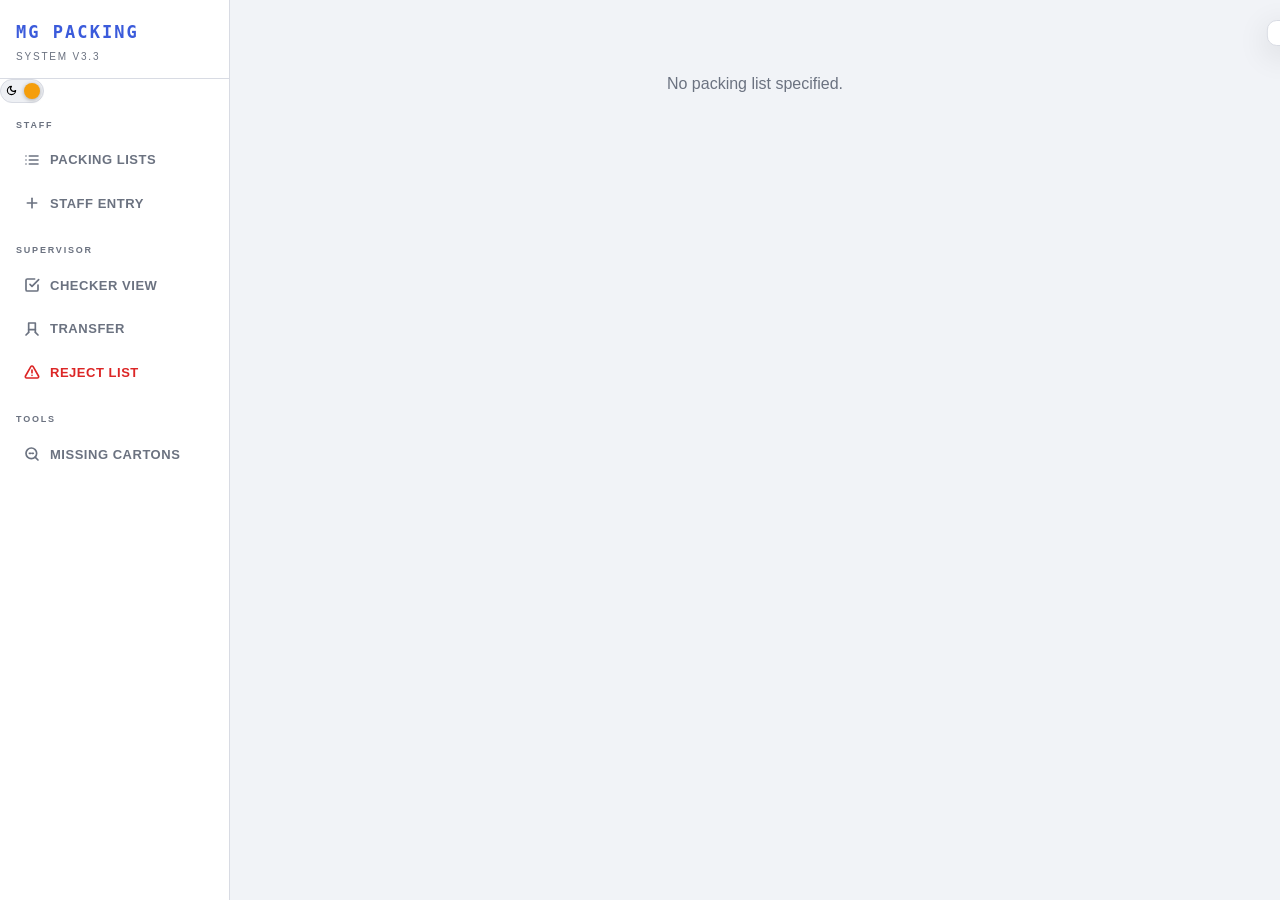
<file: ss.html>
<!DOCTYPE html>
<html lang="en" data-theme="dark">
<head>
<meta charset="UTF-8">
<meta name="viewport" content="width=device-width,initial-scale=1">
<title>Packing List — MG Packing</title>
<style>
[data-theme="dark"] {
  --bg:#0d0d0d;--bg-elevated:#121318;--card:#16181c;--border:#262830;--muted:#1e2028;
  --text:#ececec;--text-secondary:#a0a4b0;--muted-fg:#7a7f8a;--primary:#5B7CF5;--primary-dim:rgba(91,124,245,.14);
  --primary-border:rgba(91,124,245,.35);--danger:#ef4444;--danger-dim:rgba(239,68,68,.12);
  --danger-border:rgba(239,68,68,.35);--amber:#f59e0b;--amber-dim:rgba(245,158,11,.12);
  --amber-border:rgba(245,158,11,.35);--blue:#5B7CF5;--blue-dim:rgba(91,124,245,.12);
  --green:#22c55e;--green-dim:rgba(34,197,94,.12);--green-border:rgba(34,197,94,.35);
  --input-bg:#16181c;--overlay:rgba(0,0,0,.88);--scan-bg:#000;
  --shadow-sm:0 2px 8px rgba(0,0,0,.3);--shadow:0 8px 32px rgba(0,0,0,.4);
  --toast-bg:#16181c;--hover-overlay:rgba(255,255,255,.04);
}
[data-theme="light"] {
  --bg:#f1f3f7;--bg-elevated:#ffffff;--card:#ffffff;--border:#d8dbe3;--muted:#eef0f4;
  --text:#1a1d29;--text-secondary:#4a4f5e;--muted-fg:#6b7280;--primary:#3b5bdb;--primary-dim:rgba(59,91,219,.1);
  --primary-border:rgba(59,91,219,.25);--danger:#dc2626;--danger-dim:rgba(220,38,38,.08);
  --danger-border:rgba(220,38,38,.25);--amber:#d97706;--amber-dim:rgba(217,119,6,.08);
  --amber-border:rgba(217,119,6,.25);--blue:#3b5bdb;--blue-dim:rgba(59,91,219,.08);
  --green:#16a34a;--green-dim:rgba(22,163,74,.08);--green-border:rgba(22,163,74,.25);
  --input-bg:#ffffff;--overlay:rgba(0,0,0,.65);--scan-bg:#1a1d29;
  --shadow-sm:0 2px 8px rgba(0,0,0,.08);--shadow:0 8px 32px rgba(0,0,0,.12);
  --toast-bg:#ffffff;--hover-overlay:rgba(0,0,0,.04);
}
*,*::before,*::after{box-sizing:border-box;margin:0;padding:0;-webkit-tap-highlight-color:transparent}
:root{--font:-apple-system,BlinkMacSystemFont,'Segoe UI',Roboto,'Helvetica Neue',Arial,sans-serif;--font-mono:'SF Mono',Monaco,'Cascadia Code',monospace;--radius:14px;--radius-sm:10px}
html,body{height:100%;background:var(--bg);color:var(--text);font-family:var(--font);font-size:16px;line-height:1.5;-webkit-font-smoothing:antialiased;transition:background-color .25s ease,color .2s ease}
#app{display:flex;height:100vh;overflow:hidden;background:var(--bg)}
#sidebar{width:230px;flex-shrink:0;background:var(--card);border-right:1px solid var(--border);display:flex;flex-direction:column;overflow-y:auto;box-shadow:var(--shadow-sm);transition:background-color .25s ease,border-color .25s ease}
#main{flex:1;overflow-y:auto;padding:24px 28px;-webkit-overflow-scrolling:touch;background:var(--bg);transition:background-color .25s ease;min-height:100vh}
@media(max-width:768px){
  #app{flex-direction:column;height:100vh;height:100dvh}
  #sidebar{position:fixed;bottom:0;left:0;right:0;width:100%;flex-direction:row;flex-wrap:nowrap;height:64px;z-index:50;border-right:none;border-top:1px solid var(--border);padding:0;overflow-x:auto;-webkit-overflow-scrolling:touch;background:rgba(255,255,255,.92);backdrop-filter:blur(10px)}
  [data-theme="dark"] #sidebar{background:rgba(22,24,28,.95)}
  #sidebar .brand,#sidebar .section-label{display:none}
  #sidebar .theme-toggle{position:static;margin:0 8px;align-self:center;flex-shrink:0}
  #sidebar nav{display:flex;flex-direction:row;flex:1;justify-content:space-around;align-items:center;min-width:max-content;padding:0 8px}
  #sidebar nav a{flex-direction:column;gap:3px;padding:8px 8px;margin:0;font-size:10px;letter-spacing:.04em;white-space:nowrap;border-bottom:3px solid transparent}
  #sidebar nav a svg{width:20px;height:20px}
  #main{padding:16px 16px 80px 16px}
}
.brand{padding:20px 16px 14px;border-bottom:1px solid var(--border);display:flex;align-items:center;justify-content:space-between;background:var(--card)}
.brand-name{font-weight:800;font-size:17px;letter-spacing:.12em;text-transform:uppercase;color:var(--primary);font-family:var(--font-mono)}
.brand-sub{font-size:10px;color:var(--muted-fg);letter-spacing:.18em;text-transform:uppercase;margin-top:3px}
.section-label{font-size:9px;letter-spacing:.2em;text-transform:uppercase;color:var(--muted-fg);padding:16px 16px 6px;font-weight:600}
nav a{display:flex;align-items:center;gap:10px;padding:9px 14px;border-radius:8px;margin:3px 10px;font-size:13px;letter-spacing:.04em;text-transform:uppercase;color:var(--muted-fg);transition:all .15s;font-weight:600;white-space:nowrap;border-bottom:3px solid transparent;text-decoration:none;background:transparent}
nav a svg{width:16px;height:16px;flex-shrink:0}
nav a:hover{background:var(--muted);color:var(--text)}
nav a.active{background:var(--primary-dim);color:var(--primary);border-bottom-color:var(--primary)}
nav a.danger{color:var(--danger)}
.theme-toggle{position:relative;width:44px;height:24px;border-radius:12px;background:var(--muted);border:1.5px solid var(--border);cursor:pointer;transition:all .25s ease;display:flex;align-items:center;padding:0 3px;flex-shrink:0}
.theme-toggle::after{content:'';position:absolute;width:16px;height:16px;border-radius:50%;background:var(--primary);transition:transform .3s cubic-bezier(.4,0,.2,1),background .25s ease;box-shadow:0 1px 4px rgba(0,0,0,.3)}
[data-theme="light"] .theme-toggle::after{transform:translateX(20px);background:#f59e0b}
.theme-toggle svg{position:absolute;width:11px;height:11px;transition:opacity .25s ease;pointer-events:none}
.theme-toggle .moon{left:5px;opacity:1}[data-theme="light"] .theme-toggle .moon{opacity:0}
.theme-toggle .sun{right:5px;opacity:0}[data-theme="light"] .theme-toggle .sun{opacity:1}
.page-header{display:flex;align-items:center;justify-content:space-between;gap:14px;border-bottom:1px solid var(--border);padding-bottom:18px;margin-bottom:22px;flex-wrap:wrap;background:transparent}
.page-title{font-size:20px;font-weight:800;text-transform:uppercase;letter-spacing:.06em;font-family:var(--font-mono)}
.page-subtitle{font-size:12px;color:var(--muted-fg);margin-top:4px}
.stat-grid{display:grid;grid-template-columns:repeat(auto-fill,minmax(180px,1fr));gap:12px;margin-bottom:22px}
.stat-card{background:var(--card);border:1px solid var(--border);border-radius:var(--radius);padding:16px;box-shadow:var(--shadow-sm)}
.stat-card .label{font-size:10px;letter-spacing:.14em;text-transform:uppercase;color:var(--muted-fg);font-weight:600}
.stat-card .value{font-size:18px;font-weight:700;margin-top:4px;color:var(--text)}
.badge{display:inline-block;padding:3px 8px;border-radius:4px;font-size:10px;font-weight:700;letter-spacing:.06em;text-transform:uppercase;border:1px solid}
.badge-green{background:var(--green-dim);color:var(--green);border-color:var(--green-border)}
.badge-red{background:var(--danger-dim);color:var(--danger);border-color:var(--danger-border)}
.badge-amber{background:var(--amber-dim);color:var(--amber);border-color:var(--amber-border)}
.badge-blue{background:var(--blue-dim);color:var(--blue);border-color:rgba(59,130,246,.35)}
.badge-muted{background:var(--muted);color:var(--muted-fg);border-color:var(--border)}
.table-wrap{border:1px solid var(--border);border-radius:var(--radius);overflow:hidden;background:var(--card);box-shadow:var(--shadow-sm)}
table{width:100%;border-collapse:collapse;background:var(--card)}
thead{background:var(--muted)}
th{font-size:9px;letter-spacing:.12em;text-transform:uppercase;color:var(--muted-fg);padding:10px 12px;text-align:left;white-space:nowrap;font-weight:700;background:var(--muted)}
td{padding:10px 12px;border-top:1px solid var(--border);font-size:13px;vertical-align:middle;color:var(--text);background:var(--card);cursor:pointer}
tr:hover td{background:var(--hover-overlay)}
tr.rejected td{border-left:3px solid var(--danger);background:var(--card)}
tr.verified td{border-left:3px solid var(--green);background:var(--card)}
tr.selected td{background:rgba(91,124,245,.15)}
.empty-state{text-align:center;padding:48px 16px;color:var(--muted-fg);background:var(--bg)}
.spinner{display:inline-block;width:16px;height:16px;border:2px solid var(--muted-fg);border-top-color:var(--primary);border-radius:50%;animation:spin .6s linear infinite}
@keyframes spin{to{transform:rotate(360deg)}}
.btn{display:inline-flex;align-items:center;justify-content:center;gap:6px;padding:8px 14px;border-radius:var(--radius-sm);font-size:12px;font-weight:700;letter-spacing:.06em;text-transform:uppercase;border:none;transition:all .15s;cursor:pointer;touch-action:manipulation;min-height:36px;background:var(--primary);color:#fff}
.btn-outline{background:transparent;color:var(--text);border:1.5px solid var(--border)}
.btn-green{background:var(--green);color:#fff}
.btn-amber{background:var(--amber);color:#fff}
.btn-disabled{background:var(--muted);color:var(--muted-fg);cursor:not-allowed;opacity:0.6}
.text-primary{color:var(--primary)}.text-danger{color:var(--danger)}.text-amber{color:var(--amber)}.text-green{color:var(--green)}.text-muted{color:var(--muted-fg)}
.text-sm{font-size:12px}.text-xs{font-size:11px}.font-bold{font-weight:700}
.mt-4{margin-top:4px}.mt-8{margin-top:8px}.mb-16{margin-bottom:16px}
.hidden{display:none!important}
.back-btn{width:36px;height:36px;border-radius:50%;border:1.5px solid var(--border);background:var(--card);color:var(--text);display:flex;align-items:center;justify-content:center;cursor:pointer;transition:all .15s}
.back-btn:hover{border-color:var(--primary);color:var(--primary)}
.barcode-dot{font-size:11px;font-weight:700}
.barcode-dot.ok{color:var(--green)}.barcode-dot.fail{color:var(--danger)}

/* Modal */
.modal-overlay{position:fixed;inset:0;background:var(--overlay);z-index:100;display:flex;align-items:center;justify-content:center;padding:16px;opacity:0;pointer-events:none;transition:opacity .2s ease}
.modal-overlay.active{opacity:1;pointer-events:auto}
.modal-content{background:var(--card);border:1px solid var(--border);border-radius:var(--radius);width:100%;max-width:560px;max-height:92vh;overflow-y:auto;box-shadow:var(--shadow);transform:translateY(20px);transition:transform .25s ease}
.modal-overlay.active .modal-content{transform:translateY(0)}
.modal-header{display:flex;align-items:center;justify-content:space-between;padding:14px 18px;border-bottom:1px solid var(--border);background:var(--muted)}
.modal-header h3{font-size:15px;font-weight:700;text-transform:uppercase;letter-spacing:.06em;display:flex;align-items:center;gap:8px}
.modal-body{padding:18px}
.close-btn{width:32px;height:32px;border-radius:50%;border:1.5px solid var(--border);background:var(--card);color:var(--text);display:flex;align-items:center;justify-content:center;cursor:pointer}
.close-btn:hover{border-color:var(--danger);color:var(--danger)}

/* Checker Card Style */
.checker-card{background:var(--bg);border:1px solid var(--border);border-radius:var(--radius);padding:18px;margin-bottom:14px}
.checker-card-header{display:flex;align-items:center;justify-content:space-between;margin-bottom:12px}
.checker-card-id{font-family:var(--font-mono);font-size:18px;font-weight:800;color:var(--primary)}
.checker-section{margin-bottom:14px}
.checker-section-title{font-size:9px;letter-spacing:.14em;text-transform:uppercase;color:var(--muted-fg);font-weight:700;margin-bottom:8px;border-bottom:1px solid var(--border);padding-bottom:4px}
.checker-row{display:flex;justify-content:space-between;align-items:center;padding:6px 0;font-size:13px;border-bottom:1px solid var(--border)}
.checker-row:last-child{border-bottom:none}
.checker-row .label{color:var(--muted-fg);font-size:12px}
.checker-row .value{font-weight:600;color:var(--text)}
.barcode-checker{display:flex;align-items:center;gap:10px;padding:10px;background:var(--card);border:1px solid var(--border);border-radius:var(--radius-sm);margin-bottom:8px}
.barcode-checker .bc-icon{width:28px;height:28px;border-radius:50%;display:flex;align-items:center;justify-content:center;font-size:14px;font-weight:700}
.barcode-checker .bc-icon.ok{background:var(--green-dim);color:var(--green)}
.barcode-checker .bc-icon.fail{background:var(--danger-dim);color:var(--danger)}
.barcode-checker .bc-icon.na{background:var(--muted);color:var(--muted-fg)}
.barcode-checker .bc-info{flex:1}
.barcode-checker .bc-label{font-size:10px;text-transform:uppercase;letter-spacing:.08em;color:var(--muted-fg);font-weight:700}
.barcode-checker .bc-value{font-family:var(--font-mono);font-size:13px;word-break:break-all}
.barcode-checker .bc-status{font-size:11px;font-weight:700}
.photo-grid{display:grid;grid-template-columns:repeat(auto-fill,minmax(100px,1fr));gap:8px;margin-top:8px}
.photo-grid img{width:100%;height:100px;object-fit:cover;border-radius:var(--radius-sm);border:1px solid var(--border);background:var(--bg);cursor:pointer;transition:transform .15s}
.photo-grid img:hover{transform:scale(1.03)}
.parts-list{display:flex;flex-direction:column;gap:6px}
.part-row{display:flex;align-items:center;justify-content:space-between;padding:8px 12px;background:var(--card);border:1px solid var(--border);border-radius:var(--radius-sm)}
.part-row .part-no{font-family:var(--font-mono);font-size:13px;font-weight:600}
.part-row .part-qty{font-size:12px;color:var(--muted-fg)}

/* Part block for kits */
.part-block{background:var(--card);border:1px solid var(--border);border-radius:var(--radius-sm);padding:12px;margin-bottom:10px}
.part-block-header{display:flex;align-items:center;justify-content:space-between;margin-bottom:8px;padding-bottom:6px;border-bottom:1px solid var(--border)}
.part-block-title{font-family:var(--font-mono);font-size:14px;font-weight:700;color:var(--primary)}
.part-block-sub{font-size:11px;color:var(--muted-fg)}

@media(max-width:640px){
  .modal-content{max-height:88vh}
  .page-header{flex-direction:column;align-items:flex-start}
}
.toast{position:fixed;top:20px;right:20px;z-index:200;background:var(--toast-bg);border:1px solid var(--border);border-radius:var(--radius-sm);padding:12px 16px;box-shadow:var(--shadow);font-size:13px;font-weight:600;transform:translateX(120%);transition:transform .3s ease}
.toast.show{transform:translateX(0)}
.toast-success{border-left:3px solid var(--green)}
.toast-error{border-left:3px solid var(--danger)}

/* Checkbox in table */
.row-check{width:18px;height:18px;cursor:pointer;accent-color:var(--primary)}
.transfer-row{display:flex;align-items:center;gap:10px;padding:10px;background:var(--bg);border:1px solid var(--border);border-radius:var(--radius-sm);margin-bottom:6px;cursor:pointer}
.transfer-row:hover{background:var(--hover-overlay)}
.transfer-row.selected{border-color:var(--primary);background:var(--primary-dim)}
.transfer-row .tr-info{flex:1}
.transfer-row .tr-id{font-family:var(--font-mono);font-weight:700;color:var(--primary);font-size:14px}
.transfer-row .tr-meta{font-size:11px;color:var(--muted-fg)}
</style>
</head>
<body>

<svg style="display:none" xmlns="http://www.w3.org/2000/svg">
  <symbol id="ic-list" viewBox="0 0 24 24" fill="none" stroke="currentColor" stroke-width="2.5" stroke-linecap="round" stroke-linejoin="round"><path d="M8 6h13M8 12h13M8 18h13M3 6h.01M3 12h.01M3 18h.01"/></symbol>
  <symbol id="ic-check-sq" viewBox="0 0 24 24" fill="none" stroke="currentColor" stroke-width="2.5" stroke-linecap="round" stroke-linejoin="round"><path d="m9 11 3 3L22 4"/><path d="M21 12v7a2 2 0 0 1-2 2H5a2 2 0 0 1-2-2V5a2 2 0 0 1 2-2h11"/></symbol>
  <symbol id="ic-alert" viewBox="0 0 24 24" fill="none" stroke="currentColor" stroke-width="2.5" stroke-linecap="round" stroke-linejoin="round"><path d="m21.73 18-8-14a2 2 0 0 0-3.48 0l-8 14A2 2 0 0 0 4 21h16a2 2 0 0 0 1.73-3Z"/><path d="M12 9v4"/><path d="M12 17h.01"/></symbol>
  <symbol id="ic-plus" viewBox="0 0 24 24" fill="none" stroke="currentColor" stroke-width="2.5" stroke-linecap="round" stroke-linejoin="round"><path d="M5 12h14"/><path d="M12 5v14"/></symbol>
  <symbol id="ic-camera" viewBox="0 0 24 24" fill="none" stroke="currentColor" stroke-width="2.5" stroke-linecap="round" stroke-linejoin="round"><path d="M23 19a2 2 0 0 1-2 2H3a2 2 0 0 1-2-2V8a2 2 0 0 1 2-2h4l2-3h6l2 3h4a2 2 0 0 1 2 2z"/><circle cx="12" cy="13" r="4"/></symbol>
  <symbol id="ic-x" viewBox="0 0 24 24" fill="none" stroke="currentColor" stroke-width="2.5" stroke-linecap="round" stroke-linejoin="round"><path d="M18 6 6 18"/><path d="m6 6 12 12"/></symbol>
  <symbol id="ic-trash" viewBox="0 0 24 24" fill="none" stroke="currentColor" stroke-width="2.5" stroke-linecap="round" stroke-linejoin="round"><path d="M3 6h18"/><path d="M19 6v14c0 1-1 2-2 2H7c-1 0-2-1-2-2V6"/><path d="M8 6V4c0-1 1-2 2-2h4c1 0 2 1 2 2v2"/></symbol>
  <symbol id="ic-back" viewBox="0 0 24 24" fill="none" stroke="currentColor" stroke-width="2.5" stroke-linecap="round" stroke-linejoin="round"><path d="m15 18-6-6 6-6"/></symbol>
  <symbol id="ic-transfer" viewBox="0 0 24 24" fill="none" stroke="currentColor" stroke-width="2.5" stroke-linecap="round" stroke-linejoin="round"><path d="M7 17V3h10v14"/><path d="m3 21 4-4"/><path d="m21 21-4-4"/><path d="M7 13h10"/></symbol>
  <symbol id="ic-missing" viewBox="0 0 24 24" fill="none" stroke="currentColor" stroke-width="2.5" stroke-linecap="round" stroke-linejoin="round"><circle cx="11" cy="11" r="8"/><path d="m21 21-4.3-4.3"/><path d="M8 11h6" stroke-dasharray="2 2"/></symbol>
  <symbol id="ic-moon" viewBox="0 0 24 24" fill="none" stroke="currentColor" stroke-width="2.5" stroke-linecap="round" stroke-linejoin="round"><path d="M12 3a6 6 0 0 0 9 9 9 9 0 1 1-9-9Z"/></symbol>
  <symbol id="ic-sun" viewBox="0 0 24 24" fill="none" stroke="currentColor" stroke-width="2.5" stroke-linecap="round" stroke-linejoin="round"><circle cx="12" cy="12" r="4"/><path d="M12 2v2M12 20v2M4.93 4.93l1.41 1.41M17.66 17.66l1.41 1.41M2 12h2M20 12h2M6.34 17.66l-1.41 1.41M19.07 4.93l-1.41 1.41"/></symbol>
  <symbol id="ic-box" viewBox="0 0 24 24" fill="none" stroke="currentColor" stroke-width="2.5" stroke-linecap="round" stroke-linejoin="round"><path d="m7.5 4.27 9 5.15"/><path d="M21 8a2 2 0 0 0-1-1.73l-7-4a2 2 0 0 0-2 0l-7 4A2 2 0 0 0 3 8v8a2 2 0 0 0 1 1.73l7 4a2 2 0 0 0 2 0l7-4A2 2 0 0 0 21 16Z"/><path d="m3.3 7 8.7 5 8.7-5"/><path d="M12 22V12"/></symbol>
  <symbol id="ic-check" viewBox="0 0 24 24" fill="none" stroke="currentColor" stroke-width="2.5" stroke-linecap="round" stroke-linejoin="round"><path d="M20 6 9 17l-5-5"/></symbol>
  <symbol id="ic-lock" viewBox="0 0 24 24" fill="none" stroke="currentColor" stroke-width="2.5" stroke-linecap="round" stroke-linejoin="round"><rect x="3" y="11" width="18" height="11" rx="2" ry="2"/><path d="M7 11V7a5 5 0 0 1 10 0v4"/></symbol>
</svg>

<div id="app">
  <div id="sidebar">
    <div class="brand">
      <div><div class="brand-name">MG Packing</div><div class="brand-sub">System v3.3</div></div>
    </div>
    <button class="theme-toggle" onclick="toggleTheme()" title="Toggle day/night mode">
      <svg class="moon" style="position:absolute;left:5px;width:11px;height:11px;opacity:1"><use href="#ic-moon"/></svg>
      <svg class="sun" style="position:absolute;right:5px;width:11px;height:11px;opacity:0"><use href="#ic-sun"/></svg>
    </button>
    <div class="section-label">Staff</div>
    <nav>
      <a href="index.html" data-page="index"><svg><use href="#ic-list"/></svg>Packing Lists</a>
      <a href="staff.html" data-page="staff"><svg><use href="#ic-plus"/></svg>Staff Entry</a>
    </nav>
    <div class="section-label">Supervisor</div>
    <nav>
      <a href="checker.html" data-page="checker"><svg><use href="#ic-check-sq"/></svg>Checker View</a>
      <a href="transfer.html" data-page="transfer"><svg><use href="#ic-transfer"/></svg>Transfer</a>
      <a href="rejects.html" data-page="rejects" class="danger"><svg><use href="#ic-alert"/></svg>Reject List</a>
    </nav>
    <div class="section-label">Tools</div>
    <nav>
      <a href="missing.html" data-page="missing"><svg><use href="#ic-missing"/></svg>Missing Cartons</a>
    </nav>
    <div style="flex:1"></div>
  </div>
  <div id="main">
    <div id="list-content">
      <div class="empty-state"><div class="spinner" style="width:28px;height:28px;margin:0 auto 12px;display:block"></div><p>Loading packing list...</p></div>
    </div>
  </div>
</div>

<!-- Carton Detail Modal -->
<div id="cartonModal" class="modal-overlay" onclick="closeModalOnOverlay(event)">
  <div class="modal-content" onclick="event.stopPropagation()">
    <div class="modal-header">
      <h3><svg width="16" height="16"><use href="#ic-box"/></svg> <span id="modalCartonId">Carton Detail</span></h3>
      <button class="close-btn" onclick="closeModal()"><svg width="14" height="14"><use href="#ic-x"/></svg></button>
    </div>
    <div class="modal-body" id="modalBody"></div>
  </div>
</div>

<!-- Complete Password Modal -->
<div id="passwordModal" class="modal-overlay" onclick="closePasswordModalOnOverlay(event)">
  <div class="modal-content" onclick="event.stopPropagation()" style="max-width:360px">
    <div class="modal-header">
      <h3><svg width="16" height="16"><use href="#ic-lock"/></svg> Complete Packing List</h3>
      <button class="close-btn" onclick="closePasswordModal()"><svg width="14" height="14"><use href="#ic-x"/></svg></button>
    </div>
    <div class="modal-body">
      <p style="font-size:13px;color:var(--muted-fg);margin-bottom:12px">Enter password to mark <strong id="pwListRef" style="color:var(--text)"></strong> as completed.</p>
      <input type="password" id="completePassword" placeholder="Enter password" style="width:100%;padding:10px 12px;border-radius:var(--radius-sm);border:1.5px solid var(--border);background:var(--input-bg);color:var(--text);font-size:14px;outline:none">
      <p id="passwordError" style="color:var(--danger);font-size:12px;margin-top:8px;display:none">Incorrect password.</p>
    </div>
    <div class="modal-footer" style="padding:12px 18px;border-top:1px solid var(--border);display:flex;justify-content:flex-end;gap:8px;background:var(--muted)">
      <button class="btn btn-outline" onclick="closePasswordModal()">Cancel</button>
      <button class="btn btn-green" onclick="confirmComplete()"><svg width="14" height="14"><use href="#ic-check"/></svg> Complete</button>
    </div>
  </div>
</div>

<!-- Transfer Modal -->
<div id="transferModal" class="modal-overlay" onclick="closeTransferModalOnOverlay(event)">
  <div class="modal-content" onclick="event.stopPropagation()" style="max-width:480px">
    <div class="modal-header">
      <h3><svg width="16" height="16"><use href="#ic-transfer"/></svg> Transfer Cartons</h3>
      <button class="close-btn" onclick="closeTransferModal()"><svg width="14" height="14"><use href="#ic-x"/></svg></button>
    </div>
    <div class="modal-body">
      <p style="font-size:13px;color:var(--muted-fg);margin-bottom:12px">Select cartons to transfer from <strong id="trFromRef" style="color:var(--text)"></strong>.</p>
      <div id="trCartonList" style="margin-bottom:14px;max-height:240px;overflow-y:auto"></div>
      <div class="form-group" style="margin-bottom:12px">
        <label style="display:block;font-size:11px;font-weight:700;letter-spacing:.08em;text-transform:uppercase;color:var(--muted-fg);margin-bottom:6px">To Packing List <span style="color:var(--danger)">*</span></label>
        <select id="trToList" style="width:100%;padding:10px 12px;border-radius:var(--radius-sm);border:1.5px solid var(--border);background:var(--input-bg);color:var(--text);font-size:14px;outline:none">
          <option value="">-- Select destination --</option>
        </select>
      </div>
      <div class="form-group" style="margin-bottom:12px">
        <label style="display:block;font-size:11px;font-weight:700;letter-spacing:.08em;text-transform:uppercase;color:var(--muted-fg);margin-bottom:6px">New Carton Prefix (optional)</label>
        <input type="text" id="trNewPrefix" class="form-input" placeholder="e.g. B" style="width:100%;padding:10px 12px;border-radius:var(--radius-sm);border:1.5px solid var(--border);background:var(--input-bg);color:var(--text);font-size:14px;outline:none">
      </div>
      <div class="form-group">
        <label style="display:block;font-size:11px;font-weight:700;letter-spacing:.08em;text-transform:uppercase;color:var(--muted-fg);margin-bottom:6px">Reason</label>
        <input type="text" id="trReason" class="form-input" placeholder="Transfer reason..." style="width:100%;padding:10px 12px;border-radius:var(--radius-sm);border:1.5px solid var(--border);background:var(--input-bg);color:var(--text);font-size:14px;outline:none">
      </div>
    </div>
    <div class="modal-footer" style="padding:12px 18px;border-top:1px solid var(--border);display:flex;justify-content:flex-end;gap:8px;background:var(--muted)">
      <button class="btn btn-outline" onclick="closeTransferModal()">Cancel</button>
      <button class="btn btn-amber" onclick="submitTransfer()"><svg width="14" height="14"><use href="#ic-transfer"/></svg> Transfer</button>
    </div>
  </div>
</div>

<!-- Toast -->
<div id="toast" class="toast"></div>

<script>
'use strict';

var GAS_URL = 'https://script.google.com/macros/s/AKfycbz0pv1JdCi9HjZ7XMzx2p9wuEMoGM2GeG9hckfMonzkaucf4i1M1kKzxwFufx0ecwWq5A/exec';
var ALL_CARTONS = [];
var ALL_LISTS = [];
var CURRENT_LIST = null;
var CURRENT_LIST_REF = '';
var SELECTED_CARTONS = new Set();

(function initTheme() {
  const saved = localStorage.getItem('mg-theme');
  const prefersLight = window.matchMedia && window.matchMedia('(prefers-color-scheme: light)').matches;
  const theme = saved || (prefersLight ? 'light' : 'dark');
  document.documentElement.setAttribute('data-theme', theme);
})();
function toggleTheme() {
  const current = document.documentElement.getAttribute('data-theme') || 'dark';
  const next = current === 'dark' ? 'light' : 'dark';
  document.documentElement.setAttribute('data-theme', next);
  localStorage.setItem('mg-theme', next);
}

function initSidebar(currentPage) {
  document.querySelectorAll('nav a[data-page]').forEach(a => {
    if (a.dataset.page === currentPage) a.classList.add('active');
  });
}

function escHtml(s) { if (s == null) return ''; return String(s).replace(/&/g,'&amp;').replace(/</g,'&lt;').replace(/>/g,'&gt;').replace(/"/g,'&quot;'); }

async function gasGet(params) {
  if (!GAS_URL) return null;
  const url = GAS_URL + '?' + new URLSearchParams(params);
  try {
    const ctrl = new AbortController();
    const t = setTimeout(() => ctrl.abort(), 25000);
    const r = await fetch(url, { signal: ctrl.signal, redirect: 'follow' });
    clearTimeout(t);
    const txt = await r.text();
    if (!txt || !txt.trim()) return null;
    if (txt.trim().startsWith('<')) return null;
    try { return JSON.parse(txt); } catch { return null; }
  } catch(err) { return null; }
}

async function gasPost(params) {
  if (!GAS_URL) return null;
  try {
    const ctrl = new AbortController();
    const t = setTimeout(() => ctrl.abort(), 25000);
    const r = await fetch(GAS_URL, {
      method: 'POST',
      headers: { 'Content-Type': 'application/x-www-form-urlencoded' },
      body: new URLSearchParams(params),
      signal: ctrl.signal,
      redirect: 'follow'
    });
    clearTimeout(t);
    const txt = await r.text();
    if (!txt || !txt.trim()) return null;
    if (txt.trim().startsWith('<')) return null;
    try { return JSON.parse(txt); } catch { return null; }
  } catch(err) { return null; }
}

function getThumbUrl(url, size) {
  if (!url) return '';
  if (url.startsWith('data:')) return url;
  if (url.includes('drive.google.com') || url.includes('googleusercontent')) {
    const m = url.match(/[-\w]{25,}/);
    if (m) return 'https://drive.google.com/thumbnail?id=' + m[0] + '&sz=w' + size;
  }
  return url;
}

function statusBadge(status) {
  const s = (status || '').toLowerCase();
  if (s.includes('rejected')) return '<span class="badge badge-red">REJECTED</span>';
  if (s.includes('verified')) return '<span class="badge badge-green">VERIFIED</span>';
  if (s.includes('pending')) return '<span class="badge badge-amber">PENDING</span>';
  if (s.includes('partial')) return '<span class="badge badge-blue">PARTIAL</span>';
  if (s.includes('completed')) return '<span class="badge badge-green">COMPLETED</span>';
  return '<span class="badge badge-muted">' + escHtml(status || 'UNKNOWN') + '</span>';
}

function listStatusBadge(status) {
  const s = (status || '').toLowerCase();
  if (s.includes('rejected')) return '<span class="badge badge-red">HAS REJECTED</span>';
  if (s.includes('completed')) return '<span class="badge badge-green">COMPLETED</span>';
  if (s.includes('partial')) return '<span class="badge badge-blue">PARTIAL</span>';
  if (s.includes('verified')) return '<span class="badge badge-green">VERIFIED</span>';
  if (s.includes('open')) return '<span class="badge badge-amber">OPEN</span>';
  return '<span class="badge badge-muted">' + escHtml(status || 'UNKNOWN') + '</span>';
}

function barcodeDots(rec) {
  const bag = rec.bagMatch ? '<span class="barcode-dot ok">\u2713</span>' : (rec.bag ? '<span class="barcode-dot fail">\u2717</span>' : '<span class="barcode-dot fail">\u2014</span>');
  const inner = rec.innerMatch ? '<span class="barcode-dot ok">\u2713</span>' : (rec.inner ? '<span class="barcode-dot fail">\u2717</span>' : '<span class="barcode-dot fail">\u2014</span>');
  const outer = rec.outerMatch ? '<span class="barcode-dot ok">\u2713</span>' : (rec.outer ? '<span class="barcode-dot fail">\u2717</span>' : '<span class="barcode-dot fail">\u2014</span>');
  return 'B' + bag + ' I' + inner + ' O' + outer;
}

function fmtDate(ts) {
  if (!ts) return '\u2014';
  const d = new Date(ts);
  if (isNaN(d)) return String(ts).slice(0,10);
  return d.toLocaleDateString('en-GB',{day:'2-digit',month:'short',year:'2-digit'}) + ' ' + d.toLocaleTimeString('en-GB',{hour:'2-digit',minute:'2-digit'});
}

function showToast(msg, type) {
  const t = document.getElementById('toast');
  t.textContent = msg;
  t.className = 'toast toast-' + (type || 'success');
  t.classList.add('show');
  setTimeout(() => t.classList.remove('show'), 3000);
}

function collectPhotos(carton) {
  var photos = [];
  if (carton.photos && Array.isArray(carton.photos)) photos = photos.concat(carton.photos);
  if (carton.photoUrls && Array.isArray(carton.photoUrls)) photos = photos.concat(carton.photoUrls);
  var photoFields = ['imgBagUrl','imgInnerUrl','imgCartonUrl','imgOuterUrl','bagPhoto','innerPhoto','outerPhoto','partPhoto','photo1','photo2','photo3','photo4','photo5','imgBag','imgInner','imgCarton','imgOuter','bagUrl','innerUrl','outerUrl','cartonUrl','photoUrl','imageUrl','image1','image2','image3'];
  for (var i = 0; i < photoFields.length; i++) {
    var val = carton[photoFields[i]];
    if (val && String(val).trim().length > 0) photos.push(String(val).trim());
  }
  for (var key in carton) {
    if (carton.hasOwnProperty(key)) {
      var v = carton[key];
      if (v && typeof v === 'string' && v.length > 10 && (v.indexOf('http') === 0 || v.indexOf('drive.google') !== -1 || v.indexOf('googleusercontent') !== -1)) {
        if (photos.indexOf(v) === -1) photos.push(v);
      }
    }
  }
  return photos.filter(function(u) { return u && u.length > 0; });
}

// ============================================================
// Group raw sheet rows by cartonId, merge parts, sort A-Z
// ============================================================
function processCartons(rawCartons) {
  if (!Array.isArray(rawCartons)) return [];
  var map = {};
  for (var i = 0; i < rawCartons.length; i++) {
    var c = rawCartons[i];
    var id = String(c.cartonId || c.CartonId || c.cartonID || '').trim();
    if (!id) id = 'UNKNOWN';
    if (!map[id]) {
      map[id] = {};
      for (var k in c) {
        if (c.hasOwnProperty(k)) {
          map[id][k] = c[k];
        }
      }
      map[id].parts = [];
      map[id]._rows = [];
      map[id].allPhotos = [];
    }
    var partNo = c.partNo || c.PartNo || c.partNumber || '';
    var qty = c.qty || c.Qty || c.cartonQty || c.quantity || '1';
    if (partNo || qty) {
      map[id].parts.push({
        partNo: String(partNo),
        qty: String(qty),
        bag: c.bag || c.BagBarcode || c.bagBarcode || '',
        inner: c.inner || c.InnerBarcode || c.innerBarcode || '',
        outer: c.outer || c.OuterBarcode || c.outerBarcode || '',
        bagMatch: !!c.bagMatch || !!c.BagMatch,
        innerMatch: !!c.innerMatch || !!c.InnerMatch,
        outerMatch: !!c.outerMatch || !!c.OuterMatch
      });
    }
    if (c.row) map[id]._rows.push(c.row);
    var rowPhotos = collectPhotos(c);
    for (var p = 0; p < rowPhotos.length; p++) {
      if (map[id].allPhotos.indexOf(rowPhotos[p]) === -1) {
        map[id].allPhotos.push(rowPhotos[p]);
      }
    }
  }
  var result = [];
  for (var key in map) {
    if (map.hasOwnProperty(key)) {
      result.push(map[key]);
    }
  }
  result.sort(function(a, b) {
    return String(a.cartonId).localeCompare(String(b.cartonId));
  });
  return result;
}

function partBarcodeHtml(part) {
  var bagIcon = part.bagMatch ? '<div class="bc-icon ok">\u2713</div>' : (part.bag ? '<div class="bc-icon fail">\u2717</div>' : '<div class="bc-icon na">\u2014</div>');
  var innerIcon = part.innerMatch ? '<div class="bc-icon ok">\u2713</div>' : (part.inner ? '<div class="bc-icon fail">\u2717</div>' : '<div class="bc-icon na">\u2014</div>');
  var outerIcon = part.outerMatch ? '<div class="bc-icon ok">\u2713</div>' : (part.outer ? '<div class="bc-icon fail">\u2717</div>' : '<div class="bc-icon na">\u2014</div>');
  var bagStatus = part.bagMatch ? '<span class="text-green">MATCH</span>' : (part.bag ? '<span class="text-danger">MISMATCH</span>' : '<span class="text-muted">NOT SCANNED</span>');
  var innerStatus = part.innerMatch ? '<span class="text-green">MATCH</span>' : (part.inner ? '<span class="text-danger">MISMATCH</span>' : '<span class="text-muted">NOT SCANNED</span>');
  var outerStatus = part.outerMatch ? '<span class="text-green">MATCH</span>' : (part.outer ? '<span class="text-danger">MISMATCH</span>' : '<span class="text-muted">NOT SCANNED</span>');
  
  return '<div class="barcode-checker">' + bagIcon + '<div class="bc-info"><div class="bc-label">Bag Barcode</div><div class="bc-value">' + escHtml(part.bag || '\u2014') + '</div></div><div class="bc-status">' + bagStatus + '</div></div>' +
         '<div class="barcode-checker">' + innerIcon + '<div class="bc-info"><div class="bc-label">Inner Barcode</div><div class="bc-value">' + escHtml(part.inner || '\u2014') + '</div></div><div class="bc-status">' + innerStatus + '</div></div>' +
         '<div class="barcode-checker">' + outerIcon + '<div class="bc-info"><div class="bc-label">Outer Barcode</div><div class="bc-value">' + escHtml(part.outer || '\u2014') + '</div></div><div class="bc-status">' + outerStatus + '</div></div>';
}

function openModal(idx) {
  const carton = ALL_CARTONS[idx];
  if (!carton) return;
  document.getElementById('modalCartonId').textContent = escHtml(carton.cartonId || 'Carton');
  
  var parts = carton.parts && carton.parts.length ? carton.parts : [{partNo: carton.partNo, qty: carton.qty || carton.cartonQty}];
  var allPhotos = carton.allPhotos && carton.allPhotos.length ? carton.allPhotos : collectPhotos(carton);
  
  var partsHtml = '';
  
  if (parts.length > 1) {
    for (var pi = 0; pi < parts.length; pi++) {
      var p = parts[pi];
      partsHtml += '<div class="part-block">' +
        '<div class="part-block-header">' +
          '<div class="part-block-title">' + escHtml(p.partNo || 'Unknown Part') + '</div>' +
          '<div class="part-block-sub">Qty: ' + escHtml(p.qty || '1') + '</div>' +
        '</div>' +
        partBarcodeHtml(p) +
      '</div>';
    }
  } else {
    partsHtml = '<div class="value" style="font-family:var(--font-mono);font-size:16px">' + escHtml(parts[0].partNo || carton.partNo || '') + '</div>';
  }
  
  var photosHtml = '';
  if (allPhotos.length > 0) {
    photosHtml = '<div class="photo-grid">';
    for (var pi = 0; pi < allPhotos.length; pi++) {
      var url = allPhotos[pi];
      var thumb = getThumbUrl(url, 400);
      photosHtml += '<img src="' + escHtml(thumb) + '" onerror="this.style.display=\'none\'" onclick="window.open(\'' + escHtml(url) + '\',\'_blank\')" alt="Photo">';
    }
    photosHtml += '</div>';
  } else {
    photosHtml = '<div style="padding:16px;text-align:center;color:var(--muted-fg);font-size:13px;background:var(--card);border:1px solid var(--border);border-radius:var(--radius-sm)">No photos available</div>';
  }
  
  var barcodeSection = '';
  if (parts.length === 1) {
    var bagIcon = carton.bagMatch ? '<div class="bc-icon ok">\u2713</div>' : (carton.bag ? '<div class="bc-icon fail">\u2717</div>' : '<div class="bc-icon na">\u2014</div>');
    var innerIcon = carton.innerMatch ? '<div class="bc-icon ok">\u2713</div>' : (carton.inner ? '<div class="bc-icon fail">\u2717</div>' : '<div class="bc-icon na">\u2014</div>');
    var outerIcon = carton.outerMatch ? '<div class="bc-icon ok">\u2713</div>' : (carton.outer ? '<div class="bc-icon fail">\u2717</div>' : '<div class="bc-icon na">\u2014</div>');
    var bagStatus = carton.bagMatch ? '<span class="text-green">MATCH</span>' : (carton.bag ? '<span class="text-danger">MISMATCH</span>' : '<span class="text-muted">NOT SCANNED</span>');
    var innerStatus = carton.innerMatch ? '<span class="text-green">MATCH</span>' : (carton.inner ? '<span class="text-danger">MISMATCH</span>' : '<span class="text-muted">NOT SCANNED</span>');
    var outerStatus = carton.outerMatch ? '<span class="text-green">MATCH</span>' : (carton.outer ? '<span class="text-danger">MISMATCH</span>' : '<span class="text-muted">NOT SCANNED</span>');
    barcodeSection = '<div class="checker-section">' +
      '<div class="checker-section-title">Barcode Verification</div>' +
      '<div class="barcode-checker">' + bagIcon + '<div class="bc-info"><div class="bc-label">Bag Barcode</div><div class="bc-value">' + escHtml(carton.bag || '\u2014') + '</div></div><div class="bc-status">' + bagStatus + '</div></div>' +
      '<div class="barcode-checker">' + innerIcon + '<div class="bc-info"><div class="bc-label">Inner Barcode</div><div class="bc-value">' + escHtml(carton.inner || '\u2014') + '</div></div><div class="bc-status">' + innerStatus + '</div></div>' +
      '<div class="barcode-checker">' + outerIcon + '<div class="bc-info"><div class="bc-label">Outer Barcode</div><div class="bc-value">' + escHtml(carton.outer || '\u2014') + '</div></div><div class="bc-status">' + outerStatus + '</div></div>' +
    '</div>';
  } else {
    barcodeSection = '<div class="checker-section">' +
      '<div class="checker-section-title">Barcode Verification (Per Part)</div>' + partsHtml +
    '</div>';
    partsHtml = '';
  }
  
  var html = 
    '<div class="checker-card">' +
      '<div class="checker-card-header">' +
        '<div class="checker-card-id">' + escHtml(carton.cartonId || '') + '</div>' +
        '<div>' + statusBadge(carton.status) + '</div>' +
      '</div>' +
    '</div>' +
    '<div class="checker-section">' +
      '<div class="checker-section-title">Part Information</div>' +
      '<div class="checker-row"><span class="label">Part Number' + (parts.length > 1 ? 's' : '') + '</span><span class="value">' + (parts.length === 1 ? escHtml(parts[0].partNo || carton.partNo || '') : parts.length + ' items') + '</span></div>' +
      (parts.length === 1 && partsHtml ? '<div style="margin-top:8px">' + partsHtml + '</div>' : '') +
      '<div class="checker-row"><span class="label">Total Qty</span><span class="value">' + escHtml(carton.qty || carton.cartonQty || '1') + '</span></div>' +
      '<div class="checker-row"><span class="label">P/I No.</span><span class="value">' + escHtml(carton.pi || carton.cartonPI || '\u2014') + '</span></div>' +
    '</div>' +
    barcodeSection +
    '<div class="checker-section">' +
      '<div class="checker-section-title">Photos (' + allPhotos.length + ')</div>' + photosHtml +
    '</div>' +
    '<div class="checker-section">' +
      '<div class="checker-section-title">Metadata</div>' +
      '<div class="checker-row"><span class="label">Packed By</span><span class="value">' + escHtml(carton.packedBy || carton.createdBy || '\u2014') + '</span></div>' +
      '<div class="checker-row"><span class="label">Team</span><span class="value">' + escHtml(carton.team || '\u2014') + '</span></div>' +
      '<div class="checker-row"><span class="label">Checker</span><span class="value">' + escHtml(carton.checker || carton.checkedBy || '\u2014') + '</span></div>' +
      '<div class="checker-row"><span class="label">Date</span><span class="value">' + fmtDate(carton.timestamp) + '</span></div>' +
      (carton.remarks ? '<div class="checker-row" style="flex-direction:column;align-items:flex-start;gap:4px"><span class="label">Remarks</span><span class="value" style="font-weight:400;color:var(--text-secondary)">' + escHtml(carton.remarks) + '</span></div>' : '') +
    '</div>';
  document.getElementById('modalBody').innerHTML = html;
  document.getElementById('cartonModal').classList.add('active');
  document.body.style.overflow = 'hidden';
}

function closeModal() {
  document.getElementById('cartonModal').classList.remove('active');
  document.body.style.overflow = '';
}
function closeModalOnOverlay(e) {
  if (e.target === e.currentTarget) closeModal();
}

function openPasswordModal() {
  var isCompleted = CURRENT_LIST && (CURRENT_LIST.status || '').toLowerCase().includes('completed');
  if (isCompleted) { showToast('This packing list is already completed', 'error'); return; }
  document.getElementById('completePassword').value = '';
  document.getElementById('passwordError').style.display = 'none';
  document.getElementById('pwListRef').textContent = CURRENT_LIST_REF;
  document.getElementById('passwordModal').classList.add('active');
  document.body.style.overflow = 'hidden';
  setTimeout(function() { document.getElementById('completePassword').focus(); }, 100);
}
function closePasswordModal() {
  document.getElementById('passwordModal').classList.remove('active');
  document.body.style.overflow = '';
}
function closePasswordModalOnOverlay(e) {
  if (e.target === e.currentTarget) closePasswordModal();
}
async function confirmComplete() {
  var pw = document.getElementById('completePassword').value.trim();
  if (pw !== 'simon1981') {
    document.getElementById('passwordError').style.display = 'block';
    return;
  }
  document.getElementById('passwordError').style.display = 'none';
  var res = await gasPost({ action: 'completeList', listRef: CURRENT_LIST_REF, password: pw });
  if (res && res.success) {
    showToast('Packing list marked as COMPLETED', 'success');
    closePasswordModal();
    setTimeout(function() { location.reload(); }, 800);
  } else {
    showToast(res && res.error ? res.error : 'Failed to complete list', 'error');
  }
}

function openTransferModal() {
  if (ALL_CARTONS.length === 0) { showToast('No cartons to transfer', 'error'); return; }
  SELECTED_CARTONS.clear();
  document.getElementById('trFromRef').textContent = CURRENT_LIST_REF;
  document.getElementById('trNewPrefix').value = '';
  document.getElementById('trReason').value = '';
  
  var listHtml = '';
  for (var i = 0; i < ALL_CARTONS.length; i++) {
    var c = ALL_CARTONS[i];
    listHtml += '<div class="transfer-row" id="trRow_' + i + '" onclick="toggleTransferRow(' + i + ')">' +
      '<input type="checkbox" class="row-check" id="trCheck_' + i + '" onchange="event.stopPropagation();toggleTransferRow(' + i + ')" onclick="event.stopPropagation()">' +
      '<div class="tr-info">' +
        '<div class="tr-id">' + escHtml(c.cartonId) + '</div>' +
        '<div class="tr-meta">' + (c.parts && c.parts.length > 1 ? c.parts.length + ' parts' : escHtml(c.partNo || '')) + ' | Qty: ' + escHtml(c.qty || '1') + ' | ' + escHtml(c.pi || '') + '</div>' +
      '</div>' +
    '</div>';
  }
  document.getElementById('trCartonList').innerHTML = listHtml;
  
  var select = document.getElementById('trToList');
  select.innerHTML = '<option value="">-- Select destination --</option>';
  for (var j = 0; j < ALL_LISTS.length; j++) {
    var l = ALL_LISTS[j];
    if (l.listRef !== CURRENT_LIST_REF) {
      select.innerHTML += '<option value="' + escHtml(l.listRef) + '">' + escHtml(l.listRef) + ' - ' + escHtml(l.customer || '') + '</option>';
    }
  }
  
  document.getElementById('transferModal').classList.add('active');
  document.body.style.overflow = 'hidden';
}

function toggleTransferRow(idx) {
  var row = document.getElementById('trRow_' + idx);
  var chk = document.getElementById('trCheck_' + idx);
  if (SELECTED_CARTONS.has(idx)) {
    SELECTED_CARTONS.delete(idx);
    row.classList.remove('selected');
    chk.checked = false;
  } else {
    SELECTED_CARTONS.add(idx);
    row.classList.add('selected');
    chk.checked = true;
  }
}

function closeTransferModal() {
  document.getElementById('transferModal').classList.remove('active');
  document.body.style.overflow = '';
  SELECTED_CARTONS.clear();
}
function closeTransferModalOnOverlay(e) {
  if (e.target === e.currentTarget) closeTransferModal();
}

async function submitTransfer() {
  var btn = document.querySelector('#transferModal .btn-amber');
  var originalText = btn.innerHTML;
  btn.innerHTML = '<span class="spinner" style="width:14px;height:14px;border-width:2px;display:inline-block;margin-right:6px;vertical-align:middle"></span> Please wait...';
  btn.disabled = true;
  btn.classList.add('btn-disabled');

  try {
    var toList = document.getElementById('trToList').value;
    var prefix = document.getElementById('trNewPrefix').value.trim();
    var reason = document.getElementById('trReason').value.trim();

    if (SELECTED_CARTONS.size === 0) { showToast('Please select at least one carton', 'error'); return; }
    if (!toList) { showToast('Please select destination packing list', 'error'); return; }

    var cartons = [];
    var cartonIds = [];
    SELECTED_CARTONS.forEach(function(idx) {
      var c = ALL_CARTONS[idx];
      var rows = c._rows && c._rows.length ? c._rows : [c.row];
      cartons.push({ cartonRef: c.cartonRef || '', cartonId: c.cartonId, rows: rows });
      cartonIds.push(c.cartonId);
    });

    var res = await gasPost({
      action: 'createTransfer',
      fromListRef: CURRENT_LIST_REF,
      toListRef: toList,
      cartons: JSON.stringify(cartons),
      cartonIds: JSON.stringify(cartonIds),
      newPrefix: prefix,
      reason: reason,
      requestedBy: 'Manager'
    });

    if (res && res.success) {
      showToast('Transfer ' + res.transferId + ' created! Waiting for approval.', 'success');
      closeTransferModal();
    } else {
      showToast(res && res.error ? res.error : 'Transfer failed', 'error');
    }
  } finally {
    btn.innerHTML = originalText;
    btn.disabled = false;
    btn.classList.remove('btn-disabled');
  }
}

document.addEventListener('keydown', function(e) {
  if (e.key === 'Escape') {
    closeModal();
    closePasswordModal();
    closeTransferModal();
  }
  if (e.key === 'Enter' && document.getElementById('passwordModal').classList.contains('active')) {
    confirmComplete();
  }
});

(async function() {
  initSidebar('list');

  var params = new URLSearchParams(location.search);
  var listRef = params.get('ref') || '';
  CURRENT_LIST_REF = listRef;

  if (!listRef) {
    document.getElementById('list-content').innerHTML = '<div class="empty-state">No packing list specified.</div>';
    return;
  }

  var [listsRes, cartonsRes] = await Promise.all([
    gasGet({ action: 'packingLists' }),
    gasGet({ action: 'cartons', listRef: listRef })
  ]);

  var lists = (listsRes && listsRes.lists) ? listsRes.lists : [];
  ALL_LISTS = lists;
  var list = lists.find(function(l) { return l.listRef === listRef; });
  
  var rawCartons = (cartonsRes && cartonsRes.cartons) ? cartonsRes.cartons : [];
  var cartons = processCartons(rawCartons);
  
  ALL_CARTONS = cartons;
  CURRENT_LIST = list;

  if (!list) {
    document.getElementById('list-content').innerHTML = '<div class="empty-state">Packing list not found.</div>';
    return;
  }

  var totalParts = cartons.reduce(function(sum, c) {
    if (c.parts && c.parts.length) return sum + c.parts.length;
    return sum + 1;
  }, 0);

  var isCompleted = (list.status || '').toLowerCase().includes('completed');

  var html = 
  '<div class="page-header" style="align-items:center">' +
    '<div style="display:flex;align-items:center;gap:12px">' +
      '<a href="index.html" class="back-btn"><svg style="width:16px;height:16px"><use href="#ic-back"/></svg></a>' +
      '<div>' +
        '<div class="page-title">' + escHtml(listRef) + '</div>' +
        '<div class="page-subtitle">' + escHtml(list.customer) + ' \u2014 ' + cartons.length + ' carton' + (cartons.length!==1?'s':'') + ' \u2014 ' + totalParts + ' part' + (totalParts!==1?'s':'') + ' total</div>' +
      '</div>' +
    '</div>' +
    '<div style="display:flex;align-items:center;gap:10px;flex-wrap:wrap">' +
      listStatusBadge(list.status) +
      '<button class="btn btn-amber" onclick="openTransferModal()"><svg width="14" height="14"><use href="#ic-transfer"/></svg> Transfer</button>' +
      '<button class="btn ' + (isCompleted ? 'btn-disabled' : 'btn-green') + '" onclick="openPasswordModal()" ' + (isCompleted ? 'disabled' : '') + '><svg width="14" height="14"><use href="#ic-check"/></svg> ' + (isCompleted ? 'List Completed \u2713' : 'Complete List') + '</button>' +
    '</div>' +
  '</div>' +

  '<div class="stat-grid" style="margin-bottom:22px">' +
    '<div class="stat-card">' +
      '<div class="label">Customer</div>' +
      '<div class="value text-primary">' + escHtml(list.customer) + '</div>' +
    '</div>' +
    '<div class="stat-card">' +
      '<div class="label">Packed By</div>' +
      '<div class="value">' + escHtml(list.createdBy || '') + '</div>' +
    '</div>' +
    '<div class="stat-card">' +
      '<div class="label">Team</div>' +
      '<div class="value">' + escHtml(list.team || '') + '</div>' +
    '</div>' +
    '<div class="stat-card">' +
      '<div class="label">Total Cartons</div>' +
      '<div class="value">' + cartons.length + '</div>' +
    '</div>' +
    '<div class="stat-card">' +
      '<div class="label">Total Parts</div>' +
      '<div class="value">' + totalParts + '</div>' +
    '</div>' +
  '</div>';

  if (cartons.length === 0) {
    html += '<div class="empty-state">No cartons in this packing list yet.</div>';
  } else {
    html += '<div class="table-wrap"><table>' +
      '<thead>' +
        '<tr>' +
          '<th>Carton ID</th>' +
          '<th>P/I No.</th>' +
          '<th>Part No.</th>' +
          '<th>Qty</th>' +
          '<th>Barcodes</th>' +
          '<th>Status</th>' +
          '<th>Date</th>' +
        '</tr>' +
      '</thead>' +
      '<tbody>';
    
    for (var i = 0; i < cartons.length; i++) {
      var c = cartons[i];
      var partNoDisplay = c.parts && c.parts.length > 1 
        ? escHtml(c.parts[0].partNo || '') + ' <span class="text-muted">+' + (c.parts.length - 1) + ' MORE</span>'
        : escHtml(c.partNo || '');
      
      var rowClass = (c.status || '').toLowerCase().includes('rejected') ? 'rejected' : (c.status || '').toLowerCase().includes('verified') ? 'verified' : '';
      
      html += '<tr class="' + rowClass + '" onclick="openModal(' + i + ')" style="cursor:pointer">' +
        '<td><strong class="text-primary">' + escHtml(c.cartonId) + '</strong></td>' +
        '<td>' + escHtml(c.pi || c.cartonPI || '') + '</td>' +
        '<td>' + partNoDisplay + '</td>' +
        '<td>' + escHtml(c.qty || c.cartonQty || '1') + '</td>' +
        '<td>' + barcodeDots(c) + '</td>' +
        '<td>' + statusBadge(c.status) + '</td>' +
        '<td class="text-muted">' + fmtDate(c.timestamp) + '</td>' +
      '</tr>';
    }
    
    html += '</tbody></table></div>';
  }

  document.getElementById('list-content').innerHTML = html;
})();
</script>
</body>
</html>
</file>
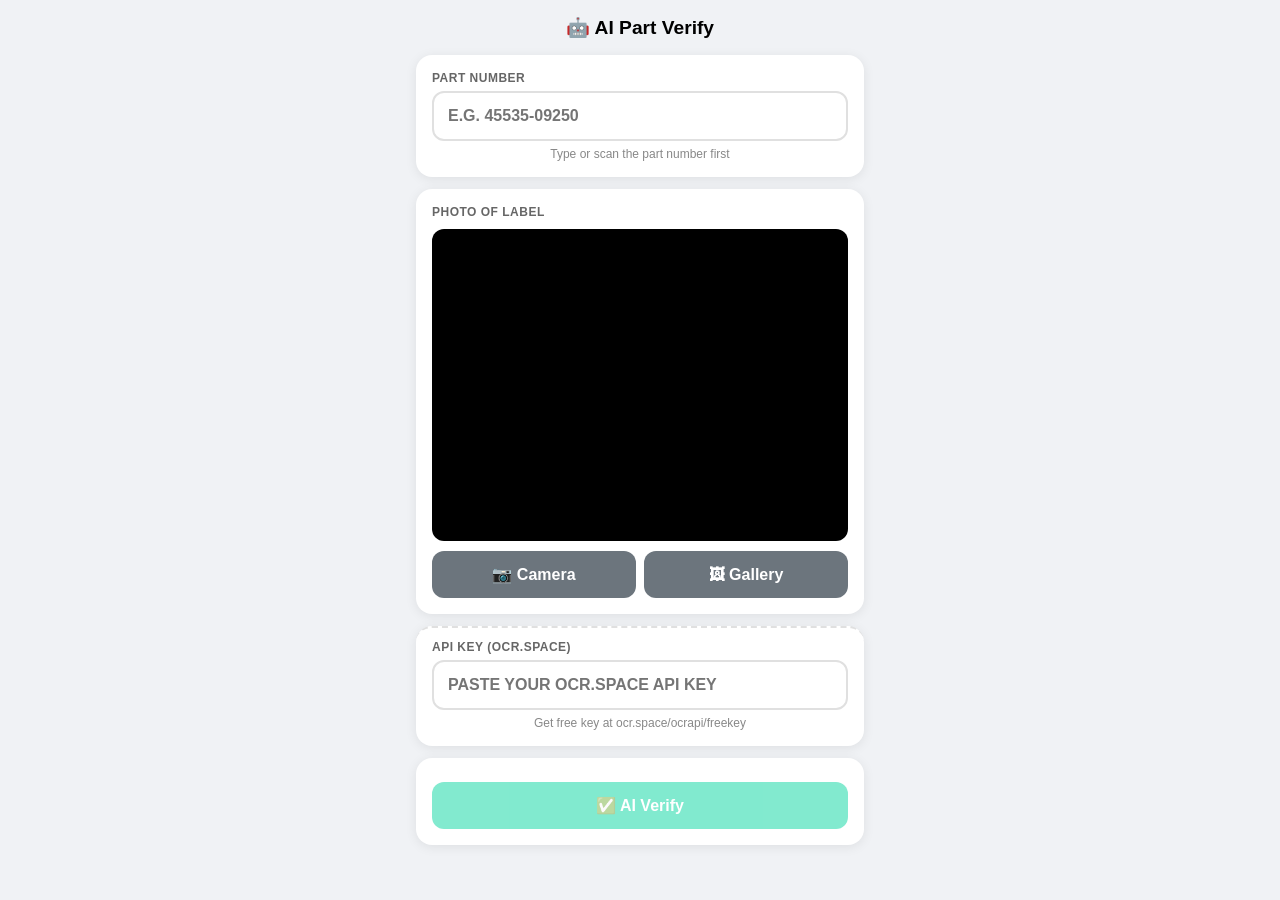
<file: verify.html>
<!DOCTYPE html>
<html lang="en">
<head>
<meta charset="UTF-8">
<meta name="viewport" content="width=device-width, initial-scale=1.0, user-scalable=no">
<title>AI Part Verify - GitHub Test</title>
<style>
  :root { --bg:#f0f2f5; --card:#fff; --primary:#4361ee; --success:#06d6a0; --danger:#ef476f; --warning:#ffd166; }
  * { box-sizing:border-box; margin:0; padding:0; }
  body { font-family:-apple-system,BlinkMacSystemFont,'Segoe UI',Roboto,sans-serif; background:var(--bg); padding:16px; max-width:480px; margin:0 auto; }
  h2 { text-align:center; margin-bottom:16px; font-size:1.2rem; }
  .card { background:var(--card); border-radius:16px; padding:16px; margin-bottom:12px; box-shadow:0 2px 12px rgba(0,0,0,0.08); }
  label { font-size:0.75rem; font-weight:700; color:#666; text-transform:uppercase; letter-spacing:0.5px; display:block; margin-bottom:6px; }
  input[type="text"], input[type="password"] { width:100%; padding:14px; border:2px solid #e0e0e0; border-radius:12px; font-size:1rem; font-weight:700; text-transform:uppercase; }
  .camera-box { position:relative; width:100%; aspect-ratio:4/3; background:#000; border-radius:12px; overflow:hidden; margin:10px 0; }
  video, #previewImg { width:100%; height:100%; object-fit:cover; }
  #previewImg { display:none; background:#111; object-fit:contain; }
  .btn { width:100%; padding:14px; border:none; border-radius:12px; font-size:1rem; font-weight:700; cursor:pointer; margin-top:8px; transition:0.2s; }
  .btn:active { transform:scale(0.98); }
  .btn-primary { background:var(--primary); color:#fff; }
  .btn-success { background:var(--success); color:#fff; }
  .btn-danger { background:var(--danger); color:#fff; }
  .btn-gray { background:#6c757d; color:#fff; }
  .btn:disabled { opacity:0.5; cursor:not-allowed; }
  .btn-row { display:flex; gap:8px; }
  .btn-row .btn { flex:1; margin-top:0; }
  .result { margin-top:12px; padding:14px; border-radius:12px; text-align:center; font-weight:700; display:none; }
  .result.ok { background:rgba(6,214,160,0.15); color:#047857; border:2px solid var(--success); display:block; }
  .result.fail { background:rgba(239,71,111,0.15); color:#be123c; border:2px solid var(--danger); display:block; }
  .result.loading { background:rgba(67,97,238,0.1); color:var(--primary); border:2px solid var(--primary); display:block; }
  .ocr-info { font-size:0.8rem; color:#555; margin-top:10px; font-family:monospace; background:#f5f5f5; padding:10px; border-radius:8px; display:none; line-height:1.5; }
  .conf-badge { display:inline-block; padding:2px 8px; border-radius:10px; font-size:0.7rem; font-weight:700; margin-left:6px; }
  .conf-high { background:rgba(6,214,160,0.2); color:#047857; }
  .conf-low { background:rgba(239,71,111,0.2); color:#be123c; }
  .hint { font-size:0.75rem; color:#888; text-align:center; margin-top:6px; }
  .api-section { border-top:2px dashed #e0e0e0; padding-top:12px; margin-top:12px; }
  #fileInput { display:none; }
</style>
</head>
<body>

<h2>🤖 AI Part Verify</h2>

<div class="card">
  <label>Part Number</label>
  <input type="text" id="partInput" placeholder="e.g. 45535-09250" autocomplete="off">
  <div class="hint">Type or scan the part number first</div>
</div>

<div class="card">
  <label>Photo of Label</label>
  <div class="camera-box" id="camBox">
    <video id="video" autoplay playsinline></video>
    <img id="previewImg">
  </div>
  
  <input type="file" id="fileInput" accept="image/*" capture="environment">
  
  <div class="btn-row" id="controls">
    <button class="btn btn-gray" onclick="startCam()">📷 Camera</button>
    <button class="btn btn-gray" onclick="document.getElementById('fileInput').click()">🖼 Gallery</button>
  </div>
  <button class="btn btn-primary" id="snapBtn" style="display:none;" onclick="snap()">⚡ Capture</button>
  <button class="btn btn-gray" id="retakeBtn" style="display:none;" onclick="retake()">🔄 Retake</button>
  
  <div class="ocr-info" id="ocrInfo"></div>
</div>

<div class="card api-section">
  <label>API Key (OCR.space)</label>
  <input type="password" id="apiKey" placeholder="Paste your OCR.space API key" autocomplete="off">
  <div class="hint">Get free key at ocr.space/ocrapi/freekey</div>
</div>

<div class="card">
  <button class="btn btn-success" id="verifyBtn" onclick="verify()" disabled>✅ AI Verify</button>
  <div class="result" id="result"></div>
</div>

<script>
const video = document.getElementById('video');
const previewImg = document.getElementById('previewImg');
const snapBtn = document.getElementById('snapBtn');
const retakeBtn = document.getElementById('retakeBtn');
const controls = document.getElementById('controls');
const verifyBtn = document.getElementById('verifyBtn');
const ocrInfo = document.getElementById('ocrInfo');
const result = document.getElementById('result');

let stream = null;
let capturedImage = null;

function startCam() {
  navigator.mediaDevices.getUserMedia({ 
    video: { facingMode:'environment', width:{ideal:1920}, height:{ideal:1080} } 
  })
  .then(s => { 
    stream = s; 
    video.srcObject = s; 
    snapBtn.style.display = 'block'; 
    controls.style.display = 'none'; 
  })
  .catch(e => alert('Camera error: ' + e.message));
}

function stopCam() {
  if (stream) { stream.getTracks().forEach(t => t.stop()); stream = null; }
}

function snap() {
  const c = document.createElement('canvas');
  c.width = video.videoWidth;
  c.height = video.videoHeight;
  c.getContext('2d').drawImage(video, 0, 0);
  capturedImage = c.toDataURL('image/jpeg', 0.95);
  
  previewImg.src = capturedImage;
  previewImg.style.display = 'block';
  video.style.display = 'none';
  stopCam();
  snapBtn.style.display = 'none';
  retakeBtn.style.display = 'block';
  verifyBtn.disabled = false;
  result.style.display = 'none';
  ocrInfo.style.display = 'none';
}

function retake() {
  previewImg.style.display = 'none';
  video.style.display = 'block';
  capturedImage = null;
  retakeBtn.style.display = 'none';
  ocrInfo.style.display = 'none';
  verifyBtn.disabled = true;
  result.style.display = 'none';
  startCam();
}

document.getElementById('fileInput').addEventListener('change', e => {
  const file = e.target.files[0];
  if (!file) return;
  const reader = new FileReader();
  reader.onload = evt => {
    capturedImage = evt.target.result;
    previewImg.src = capturedImage;
    previewImg.style.display = 'block';
    video.style.display = 'none';
    controls.style.display = 'none';
    retakeBtn.style.display = 'block';
    verifyBtn.disabled = false;
    result.style.display = 'none';
  };
  reader.readAsDataURL(file);
});

async function verify() {
  if (!capturedImage) return alert('Take photo first');
  const inputVal = document.getElementById('partInput').value.trim().toUpperCase();
  if (!inputVal) return alert('Enter part number first');
  
  const apiKey = document.getElementById('apiKey').value.trim();
  if (!apiKey) return alert('Paste OCR.space API key first');
  
  verifyBtn.disabled = true;
  result.className = 'result loading';
  result.innerHTML = '🤖 AI reading photo...<br><small>Sending to OCR.space</small>';
  result.style.display = 'block';
  
  try {
    const formData = new FormData();
    formData.append('base64Image', capturedImage);
    formData.append('language', 'eng');
    formData.append('isOverlayRequired', 'false');
    formData.append('scale', 'true');
    formData.append('OCREngine', '2'); // Engine 2 = more accurate
    
    const res = await fetch('https://api.ocr.space/parse/image', {
      method: 'POST',
      headers: { 'apikey': apiKey },
      body: formData
    });
    
    const data = await res.json();
    
    if (data.IsErroredOnProcessing) {
      throw new Error(data.ErrorMessage || 'OCR failed');
    }
    
    const parsed = data.ParsedResults?.[0];
    if (!parsed) throw new Error('No text detected');
    
    const raw = parsed.ParsedText || '';
    const conf = parseFloat(parsed.TextOverlay?.Lines?.[0]?.Words?.[0]?.Confidence) || 
                 parsed.TextOverlay?.Lines?.[0]?.MaxHeight || 0);
    
    // Clean for part number matching
    const clean = raw.toUpperCase()
      .replace(/[^A-Z0-9\-]/g, '')
      .replace(/O/g, '0')
      .replace(/I/g, '1')
      .replace(/L/g, '1')
      .replace(/S/g, '5')
      .replace(/B/g, '8')
      .trim();
    
    const confClass = conf > 80 ? 'conf-high' : 'conf-low';
    const confText = conf > 80 ? 'HIGH' : 'LOW';
    
    ocrInfo.innerHTML = `
      <strong>AI Raw:</strong> ${escapeHtml(raw)}<br>
      <strong>Cleaned:</strong> ${escapeHtml(clean)}<br>
      <strong>Input:</strong> ${escapeHtml(inputVal)}<br>
      <strong>Confidence:</strong> <span class="conf-badge ${confClass}">${confText} ${conf}%</span>
    `;
    ocrInfo.style.display = 'block';
    
    // Match logic
    const match = (clean === inputVal) || 
                  clean.includes(inputVal) || 
                  inputVal.includes(clean) ||
                  similarity(clean, inputVal) > 0.85;
    
    if (match) {
      result.className = 'result ok';
      result.innerHTML = `✅ MATCH<br><small>${escapeHtml(inputVal)}</small>`;
      beep('ok');
    } else {
      result.className = 'result fail';
      result.innerHTML = `❌ MISMATCH<br><small>Expected: ${escapeHtml(inputVal)}<br>Found: ${escapeHtml(clean)}</small>`;
      beep('fail');
    }
    
  } catch (err) {
    result.className = 'result fail';
    result.innerHTML = '❌ Error<br><small>' + escapeHtml(err.message) + '</small>';
  }
  verifyBtn.disabled = false;
}

function similarity(a, b) {
  if (a === b) return 1;
  const longer = a.length > b.length ? a : b;
  const shorter = a.length > b.length ? b : a;
  if (longer.length === 0) return 1;
  const costs = [];
  for (let i = 0; i <= shorter.length; i++) costs[i] = i;
  for (let i = 1; i <= longer.length; i++) {
    let nw = costs[0];
    costs[0] = i;
    for (let j = 1; j <= shorter.length; j++) {
      const cj = Math.min(1 + Math.min(costs[j], costs[j-1]), longer[i-1] === shorter[j-1] ? nw : nw + 1);
      nw = costs[j];
      costs[j] = cj;
    }
  }
  return (longer.length - costs[shorter.length]) / longer.length;
}

function escapeHtml(t) {
  const d = document.createElement('div');
  d.textContent = t;
  return d.innerHTML;
}

function beep(type) {
  try {
    const ctx = new (window.AudioContext||webkitAudioContext)();
    const o = ctx.createOscillator();
    const g = ctx.createGain();
    o.connect(g); g.connect(ctx.destination);
    o.frequency.value = type==='ok' ? 880 : 200;
    g.gain.value = 0.1;
    o.start(); o.stop(ctx.currentTime + (type==='ok'?0.15:0.3));
  } catch(e){}
}

window.addEventListener('beforeunload', () => stopCam());
</script>

</body>
</html>
</file>
